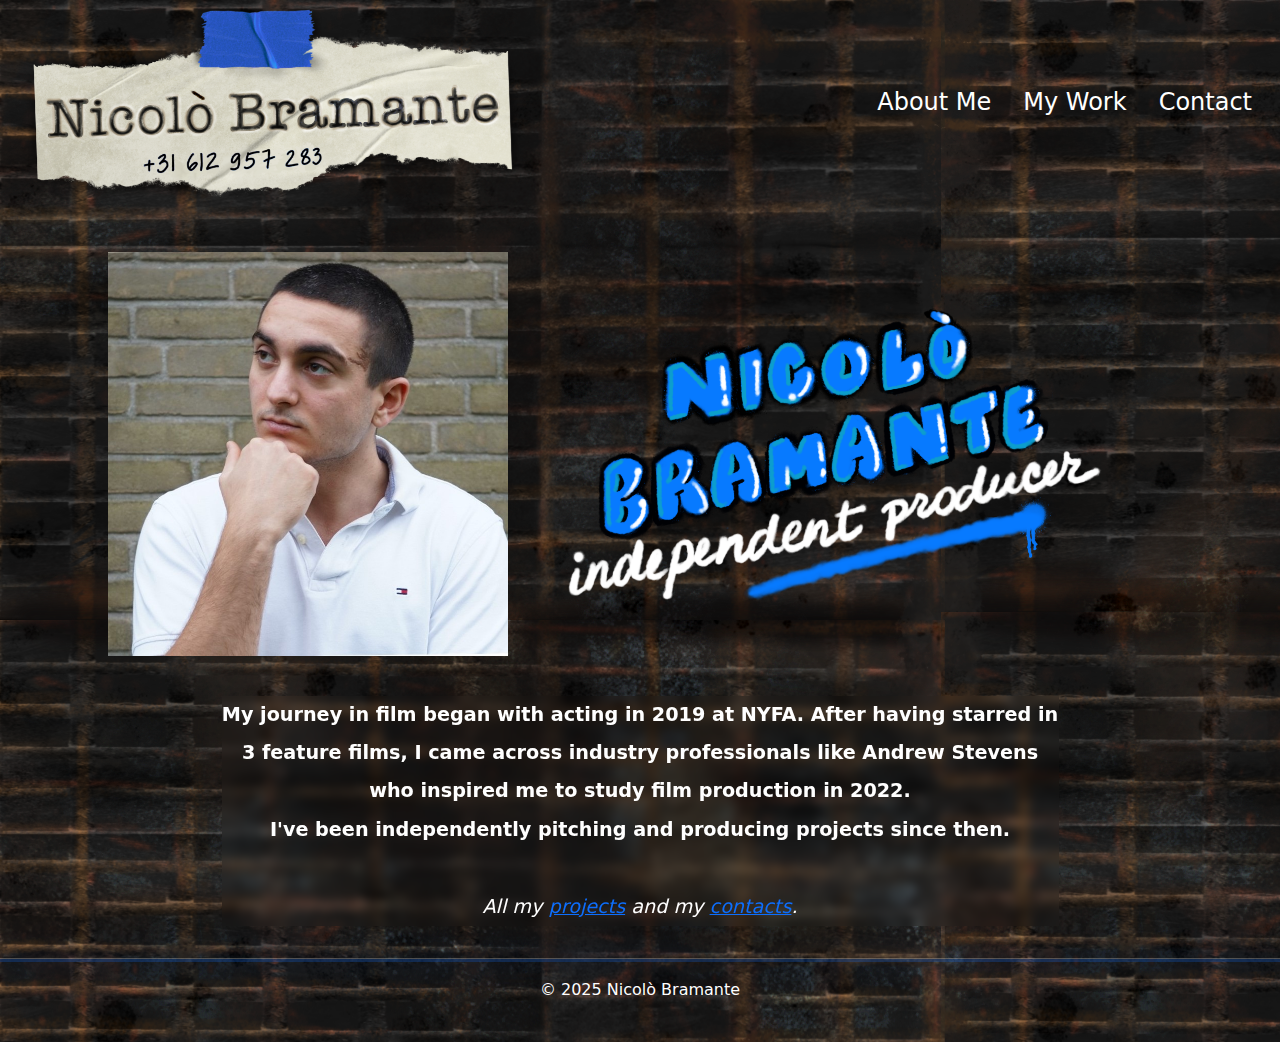
<file: index.html>
<!DOCTYPE html>
<html> 

<head>
    <meta charset="UTF-8">
    <meta name="viewport" content="width=device-width, initial-scale=1.0">
    <title>Nicolò Bramante - About Me</title>
    <link href="https://cdn.jsdelivr.net/npm/bootstrap@5.3.3/dist/css/bootstrap.min.css" rel="stylesheet" integrity="sha384-QWTKZyjpPEjISv5WaRU9OFeRpok6YctnYmDr5pNlyT2bRjXh0JMhjY6hW+ALEwIH" crossorigin="anonymous">
    <link href="https://fonts.googleapis.com/css2?family=Special+Elite&display=swap" rel="stylesheet">
    <style>
        .transparent-card {
          background-color: rgba(0, 0, 0, 0);
          border: none;
          backdrop-filter: blur(5px); 
        }
        .card-img-left {
          object-fit: cover;
          height: 100%; 
        }
        .nav-link {
            color: #ffffff !important;
            font-size: 1.5rem;
        }
        .nav-link:hover {
            color: #0d6efd !important; 
        }
        .glowing-navbar {
            background-color: rgba(0, 0, 0, 0); 
            box-shadow: 0 0 30px #0d6efd;
            width: 100%; 
        }
        .glowing-line {
            width: 100%;
            height: 4px;
            background-color: #0d6efd;
            box-shadow: 0 0 30px #0d6efd;
        }
        .img-fixed {
        max-width: 400px; 
        height: auto; 
        }
        .american-typewriter {
        font-family: 'Courier', serif;
        font-size: 1.5rem;
        font-weight: bold;
        }
        .custom-text {
            font-size: 1.2rem;
            line-height: 2; 
            background-color: rgba(0, 0, 0, 0); 
            border: none;
            backdrop-filter: blur(5px);
        }
        .instagram-media div {
          display: none !important;
        }
        .carousel-item img {
        max-width: 100%;
        max-height: 400px;
        object-fit: cover; 
        margin: auto; 
        }
        .responsive-img {
        width: 100%; /* Pe desktop, imaginea ocupă 40% din lățimea containerului */
        max-width: 500px; /* Dar nu mai mare de 500px */
        height: auto; /* Păstrează proporțiile */
        transform: rotate(-2deg);
        transition: all 0.3s ease;
        }
        /* Pe telefoane (ecrane mai mici de 768px) */
        @media (max-width: 768px) {
            .responsive-img {
                width: 100%; /* Ocupă mai mult spațiu pe mobil */
                max-width: 500px; /* Limită pentru a nu fi prea mare */
            }
        }
    </style>
</head>
 
<body>
    <div class="bg-primary text-white text-center" style="background: url('static/images/Wall4.png') repeat; background-size: auto; height: 100%;">
        <div class="container-fluid d-flex align-items-center">
            <div class="col-md-5">
              <img src="static/images/B.png" alt="img" class="img-fluid responsive-img">
            </div>
            <nav class="navbar navbar-expand-lg ms-auto">
              <ul class="nav justify-content-center mx-auto">
                  <li class="nav-item">
                    <a class="nav-link" href="index.html">About Me</a>
                  </li>
                  <li class="nav-item">
                    <a class="nav-link" href="mywork.html">My Work</a>
                  </li>
                  <li class="nav-item">
                    <a class="nav-link" href="contact.html">Contact</a>
                  </li>
                </ul>
              </nav>
          </div>

              
      
        
    <div class="container mt-5">
      <div class="row align-items-center">
        <div class="col-md-5">
           <img src="static/images/Nicolo.jpg" alt="Nicolò Bramante" class="img-fluid img-fixed align-self-start" style="width: 100%; height: auto;">
        </div>
        <div class="col-md-6">
          <img src="static/images/Graffiti update.png" alt="img" class="img-fluid align-self-start" style="width: 150%; height: auto;">
        </div>
      </div>
  </div>

<p>&emsp;<br/></p>

<div class="container d-flex justify-content-center">
  <div class="w-75 text-center">
      <p class="custom-text"><b>
          
          My journey in film began with acting in 2019 at NYFA. After having starred in 3 feature films, I came across industry professionals like Andrew Stevens who inspired me to study
          film production in 2022.<br/> I've been independently pitching and producing projects since then.<br/></b>
          &emsp;<br/>
          <i>All my <a href="mywork.html">projects</a> and my <a href="contact.html">contacts</a>.</i>
      </p>
  </div>
</div>
            
            
            <hr class="glowing-line">
            <p>© 2025 Nicolò Bramante</p>
            <p>&emsp;</p>

    </div>
          
    <script src="https://cdn.jsdelivr.net/npm/bootstrap@5.3.3/dist/js/bootstrap.bundle.min.js" integrity="sha384-YvpcrYf0tY3lHB60NNkmXc5s9fDVZLESaAA55NDzOxhy9GkcIdslK1eN7N6jIeHz" crossorigin="anonymous"></script>
</body>

</html>
</file>
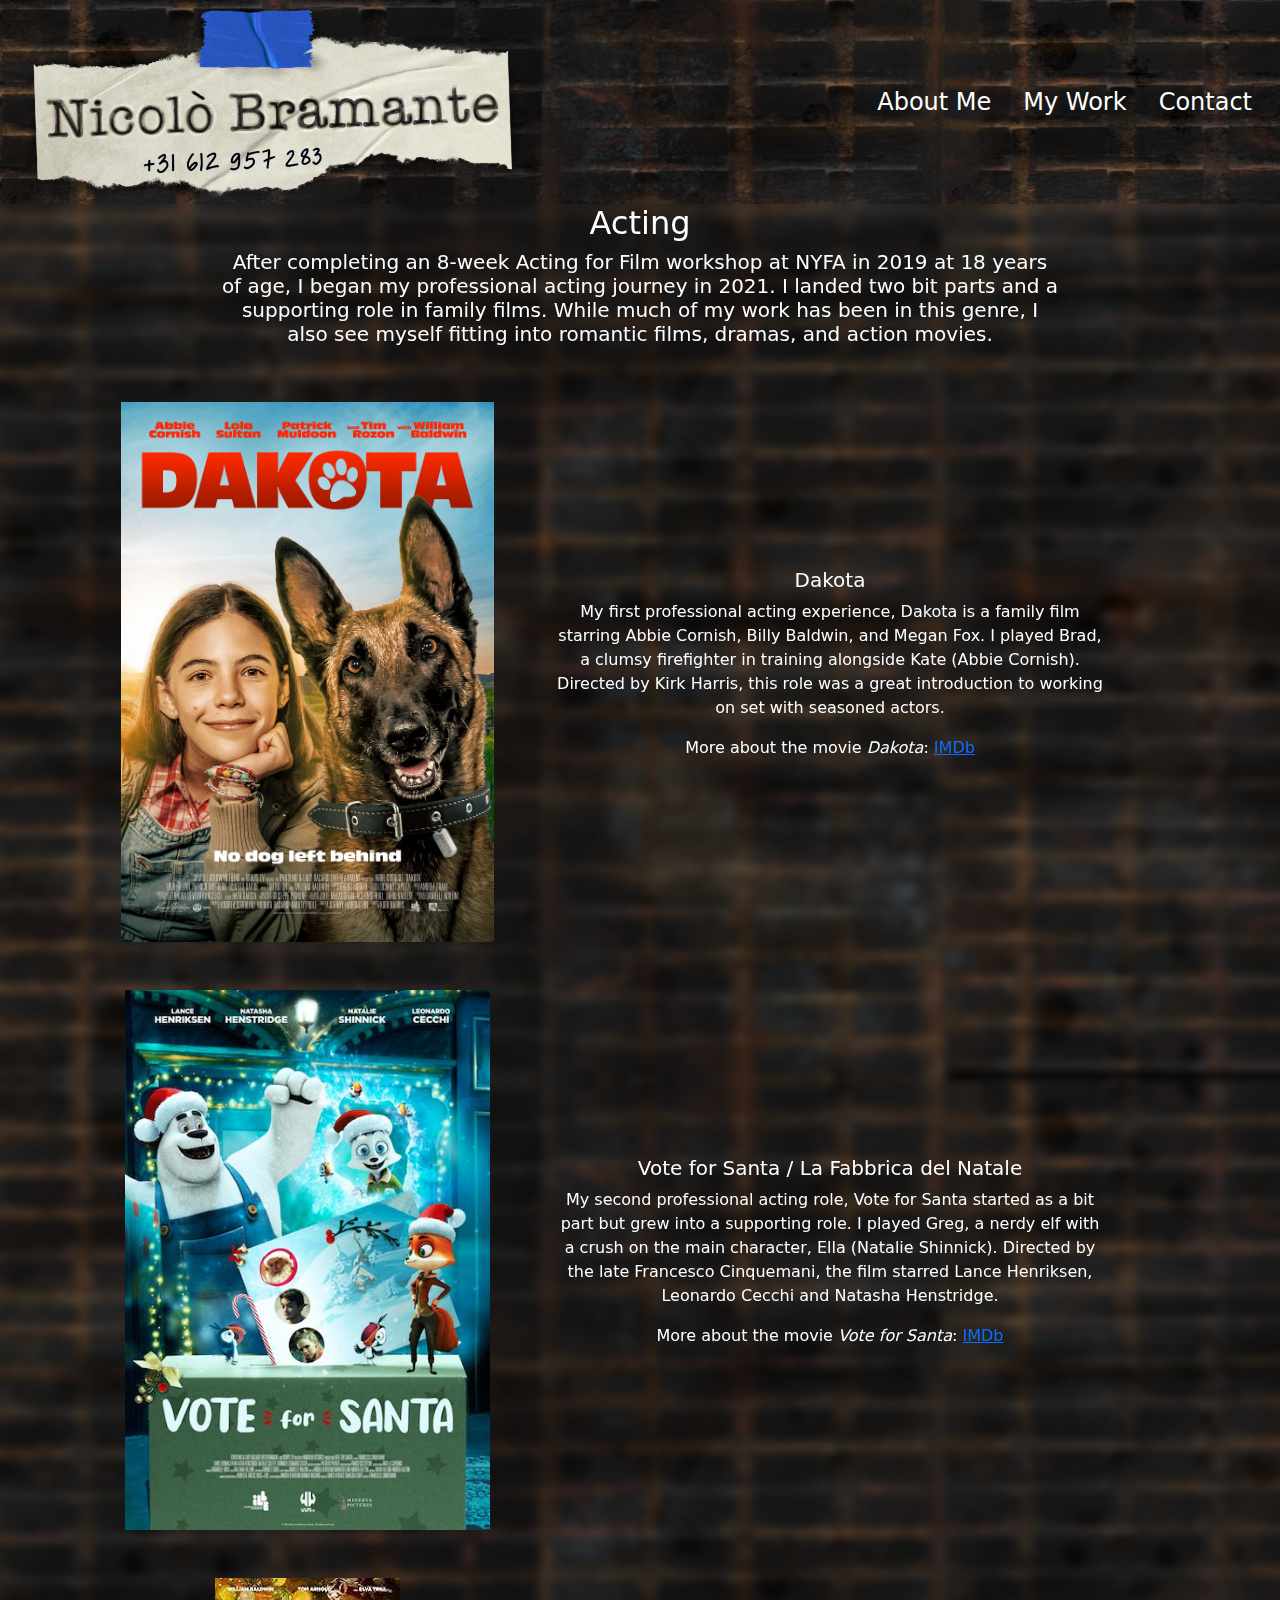
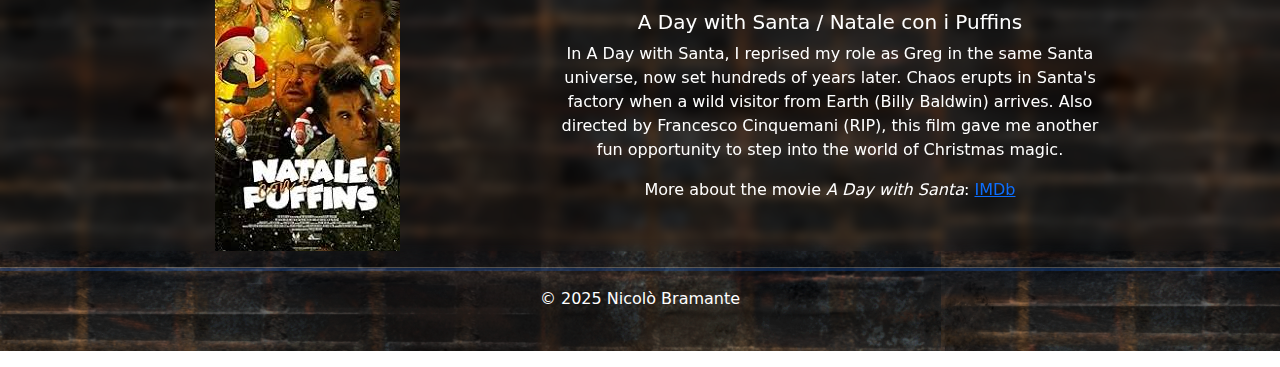
<file: acting.html>
<!DOCTYPE html>
<html> 

<head>
    <!-- Google tag (gtag.js) -->
    <script async src="https://www.googletagmanager.com/gtag/js?id=G-8HMHVT6ZLY"></script>
    <script>
          window.dataLayer = window.dataLayer || [];
          function gtag(){dataLayer.push(arguments);}
          gtag('js', new Date());
    
          gtag('config', 'G-8HMHVT6ZLY');
    </script>
    <meta charset="UTF-8">
    <meta name="viewport" content="width=device-width, initial-scale=1.0">
    <title>Nicolò Bramante - Acting</title>
    <link href="https://cdn.jsdelivr.net/npm/bootstrap@5.3.3/dist/css/bootstrap.min.css" rel="stylesheet" integrity="sha384-QWTKZyjpPEjISv5WaRU9OFeRpok6YctnYmDr5pNlyT2bRjXh0JMhjY6hW+ALEwIH" crossorigin="anonymous">
    <link href="https://fonts.googleapis.com/css2?family=Special+Elite&display=swap" rel="stylesheet">
    <link rel="stylesheet" href="static/style.css">
    
</head>
 
<body>
    <div class="bg-primary text-white text-center" style="background: url('static/images/Wall4.png') repeat; background-size: auto; height: 100%;">
        

        <div class="container-fluid d-flex align-items-center">
            <div class="col-md-5">
                <img src="static/images/B.png" alt="img" class="img-fluid responsive-img">
            </div>
            <nav class="navbar navbar-expand-lg ms-auto">
                <ul class="nav justify-content-center mx-auto">
                    <li class="nav-item">
                      <a class="nav-link" href="index.html">About Me</a>
                    </li>
                    <li class="nav-item">
                      <a class="nav-link" href="mywork.html">My Work</a>
                    </li>
                    <li class="nav-item">
                      <a class="nav-link" href="contact.html">Contact</a>
                    </li>
                  </ul>
                </nav>
          </div>

              
        

        
          <div class="transparent-card">
            <h2>Acting</h2>
            <div class="container d-flex justify-content-center">
                <div class="w-75 text-center">
                    <h5>After completing an 8-week Acting for Film workshop at NYFA in 2019 at 18 years of age, I began my professional acting journey in 2021.
                    I landed two bit parts and a supporting role in family films. While much of my work has been in this genre, I also see myself fitting into 
                    romantic films, dramas, and action movies.</h5>
                </div>
            </div>
            <div class="container mt-5">
                <div class="row align-items-center">
                    <div class="col-md-5 text-center">
                        <img src="static/images/dakota.jpg" alt="Dakota Movie" class="img-fluid" style="max-height: 60vh; width: auto;">
                    </div>
                    <div class="col-md-6">
                        <h5>Dakota</h5>
                        <p>My first professional acting experience, Dakota is a family film starring Abbie Cornish, Billy Baldwin,
                             and Megan Fox. I played Brad, a clumsy firefighter in training alongside Kate (Abbie Cornish). Directed by Kirk Harris,
                             this role was a great introduction to working on set with seasoned actors.</p>
                        <p>More about the movie <i>Dakota</i>: <a href="https://www.imdb.com/title/tt10241772/" target="_blank">IMDb</a></p>
                    </div>
                </div>
            </div>
            <div class="container mt-5">
                <div class="row align-items-center">
                    <div class="col-md-5 text-center">
                        <img src="static/images/vote for santa.jpg" alt="Movie" class="img-fluid" style="max-height: 60vh; width: auto;">
                    </div>
                    <div class="col-md-6">
                        <h5>Vote for Santa / La Fabbrica del Natale</h5>
                        <p>My second professional acting role, Vote for Santa started as a bit part but grew into a supporting role. 
                            I played Greg, a nerdy elf with a crush on the main character, Ella (Natalie Shinnick). Directed by the late Francesco Cinquemani,
                            the film starred Lance Henriksen, Leonardo Cecchi and Natasha Henstridge.</p>
                        <p>More about the movie <i>Vote for Santa</i>: <a href="https://www.imdb.com/title/tt15354638/" target="_blank">IMDb</a></p>
                    </div>
                </div>
            </div>
            <div class="container mt-5">
                <div class="row align-items-center">
                    <div class="col-md-5 text-center">
                        <img src="static/images/a day with santa.jpg" alt="Dakota Movie" class="img-fluid" style="max-height: 60vh; width: auto;">
                    </div>
                    <div class="col-md-6">
                        <h5>A Day with Santa / Natale con i Puffins</h5>
                        <p>In A Day with Santa, I reprised my role as Greg in the same Santa universe, now set hundreds of years later.
                            Chaos erupts in Santa's factory when a wild visitor from Earth (Billy Baldwin) arrives. Also directed by Francesco Cinquemani (RIP),
                            this film gave me another fun opportunity to step into the world of Christmas magic.</p>
                        <p>More about the movie <i>A Day with Santa</i>: <a href="https://www.imdb.com/title/tt19389872/" target="_blank">IMDb</a></p>
                    </div>
                </div>
            </div>
        
        </div>
            
            
            <hr class="glowing-line">
            <p>© 2025 Nicolò Bramante</p>
            <p>&emsp;</p>
          
    </div>
          
    <script src="https://cdn.jsdelivr.net/npm/bootstrap@5.3.3/dist/js/bootstrap.bundle.min.js" integrity="sha384-YvpcrYf0tY3lHB60NNkmXc5s9fDVZLESaAA55NDzOxhy9GkcIdslK1eN7N6jIeHz" crossorigin="anonymous"></script>

</body>

</html>
</file>
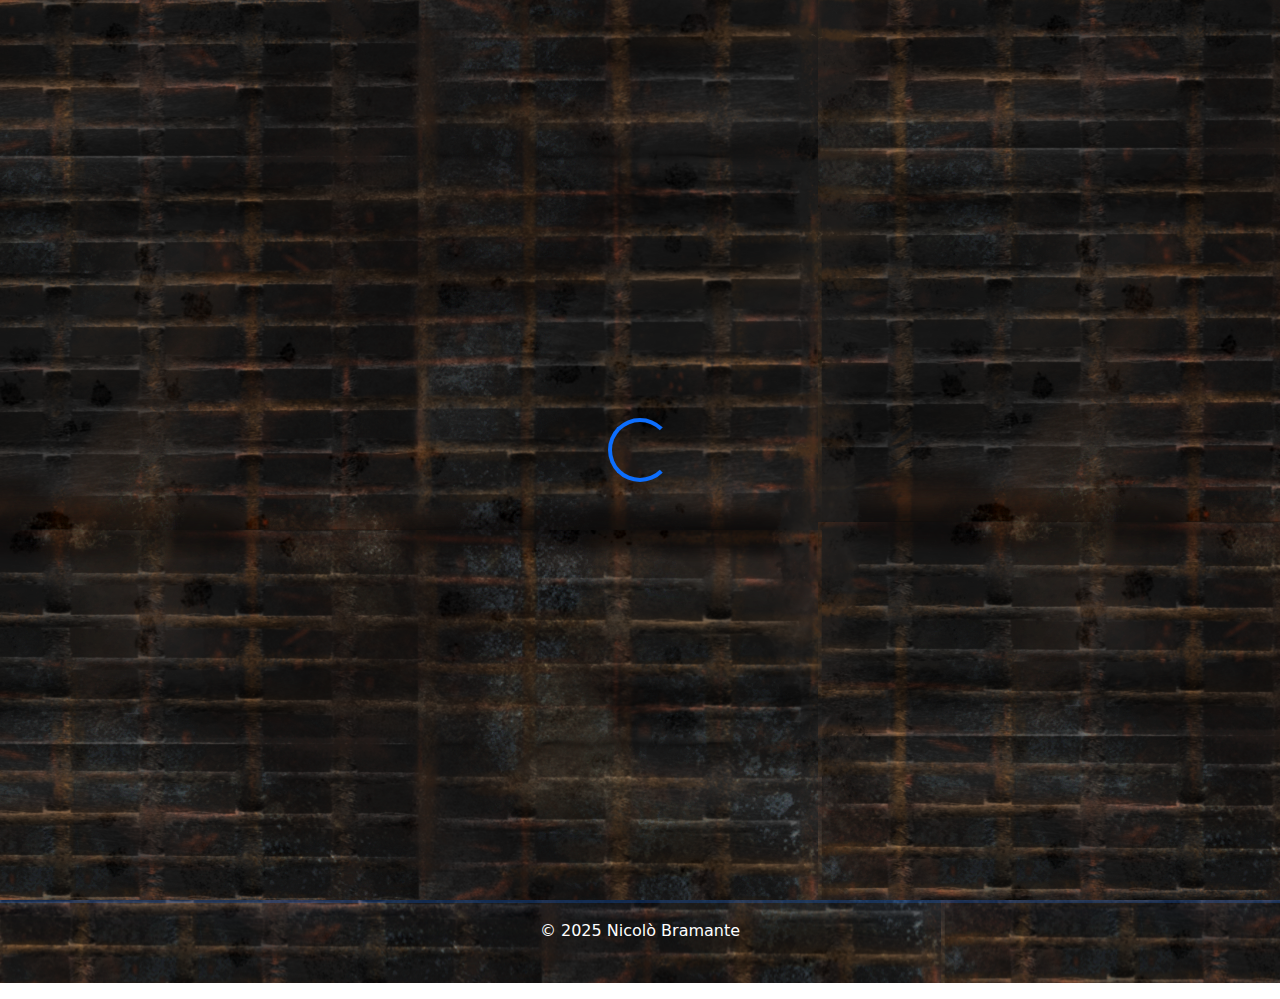
<file: contact.html>
<!DOCTYPE html>
<html> 

<head>
    <meta charset="UTF-8">
    <meta name="viewport" content="width=device-width, initial-scale=1.0">
    <title>Nicolò Bramante - Contact</title>
    <link href="https://cdn.jsdelivr.net/npm/bootstrap@5.3.3/dist/css/bootstrap.min.css" rel="stylesheet" integrity="sha384-QWTKZyjpPEjISv5WaRU9OFeRpok6YctnYmDr5pNlyT2bRjXh0JMhjY6hW+ALEwIH" crossorigin="anonymous">
    <link href="https://fonts.googleapis.com/css2?family=Special+Elite&display=swap" rel="stylesheet">
    <link rel="stylesheet" href="https://cdn.jsdelivr.net/npm/bootstrap-icons/font/bootstrap-icons.css">
    <style>
        .transparent-card {
          background-color: rgba(0, 0, 0, 0);
          border: none;
          backdrop-filter: blur(5px); 
        }
        .card-img-left {
          object-fit: cover;
          height: 100%; 
        }
        .nav-link {
            color: #ffffff !important;
            font-size: 1.5rem;
        }
        .nav-link:hover {
            color: #0d6efd !important; 
        }
        .glowing-navbar {
            background-color: rgba(0, 0, 0, 0); 
            box-shadow: 0 0 30px #0d6efd;
            width: 100%; 
        }
        .glowing-line {
            width: 100%;
            height: 4px;
            background-color: #0d6efd;
            box-shadow: 0 0 30px #0d6efd;
        }
        .img-fixed {
        max-width: 400px; 
        height: auto; 
        }
        
        .custom-text {
            font-size: 1.5rem;
            line-height: 2; 
            background-color: rgba(0, 0, 0, 0); 
            border: none;
            backdrop-filter: blur(5px);
        }
        .instagram-media div {
          display: none !important;
        }
        .carousel-item img {
        max-width: 100%;
        max-height: 400px;
        object-fit: cover; 
        margin: auto; 
        }
        .responsive-img {
        width: 100%; /* Pe desktop, imaginea ocupă 40% din lățimea containerului */
        max-width: 500px; /* Dar nu mai mare de 500px */
        height: auto; /* Păstrează proporțiile */
        transform: rotate(-2deg);
        transition: all 0.3s ease;
        }
        /* Pe telefoane (ecrane mai mici de 768px) */
        @media (max-width: 768px) {
            .responsive-img {
                width: 100%; /* Ocupă mai mult spațiu pe mobil */
                max-width: 500px; /* Limită pentru a nu fi prea mare */
            }
        }
        /* Full-page preloader */
        #preloader {
            position: fixed;
            top: 0;
            left: 0;
            width: 100%;
            height: 100%;
            background: url('static/images/Wall4.png') repeat center center;;
            display: flex;
            justify-content: center;
            align-items: center;
            z-index: 9999;
        }

        /* Loading spinner */
        .spinner-border {
            width: 4rem;
            height: 4rem;
        }
        .instagram-icon {
            color: #E1306C; /* Instagram Pink */
        }
        .youtube-icon {
            color:red;
        }
        .whatsapp-icon {
            color:green;
        }
        .linkedin-icon {
            color: blue;
        }
    </style>
</head>
 
<body>
    <div class="bg-primary text-white text-center" style="background: url('static/images/Wall4.png') repeat; background-size: auto; height: 100%;">
        
        <div id="preloader">
            <div class="spinner-border text-primary" role="status">
                <span class="visually-hidden">Loading...</span>
            </div>
        </div>

        <div class="container-fluid d-flex align-items-center">
            <div class="col-md-5">
                <img src="static/images/B.png" alt="img" class="img-fluid responsive-img">
            </div>
            <nav class="navbar navbar-expand-lg ms-auto">
                <ul class="nav justify-content-center mx-auto">
                    <li class="nav-item">
                      <a class="nav-link" href="index.html">About Me</a>
                    </li>
                    <li class="nav-item">
                      <a class="nav-link" href="mywork.html">My Work</a>
                    </li>
                    <li class="nav-item">
                      <a class="nav-link" href="contact.html">Contact</a>
                    </li>
                  </ul>
            </nav>
        </div>   

        <img src="static/images/W.png" class="img-fluid" alt="Responsive image" style="width:500px;height:auto">
            
        <div class="position-absolute top-50 start-50 translate-middle text-white text-center d-flex flex-column align-items-center justify-content-center" style="width: 100%; max-width: 500px;">
            <p>&emsp;</p>
            <p>&emsp;</p>
            <p>&emsp;</p>
            <p>&emsp;</p>
            <p>&emsp;</p>
            <p>&emsp;</p>

            <h3 style="color:#0d6efd"><b>Contact me!</b></h3>
            <p>&emsp;</p>
            
            <h5>nicolobramante@gmail.com</h5>
            <p>&emsp;</p>

            <a href="https://wa.me/31612957283" class="btn btn-outline-light btn-lg fw-bold py-3 py-2" target="_blank">
                <i class="bi bi-whatsapp whatsapp-icon"></i> Chat on WhatsApp
            </a>
        
            <div class="my-5 d-flex flex-wrap justify-content-center gap-1">
                <a href="https://www.linkedin.com/in/nicolobramante" class="btn btn-outline-light" target="_blank">
                    <i class="bi bi-linkedin linkedin-icon"></i> LinkedIn
                </a>
        
                <a href="https://www.instagram.com/nicolobramantee/" class="btn btn-outline-light" target="_blank">
                    <i class="bi bi-instagram instagram-icon"></i> Instagram
                </a>
        
                <a href="https://www.youtube.com/@nicolobramante" class="btn btn-outline-light" target="_blank">
                    <i class="bi bi-youtube youtube-icon"></i> YouTube
                </a>
            </div>
        </div>
        

            
            
            <hr class="glowing-line">
            <p>© 2025 Nicolò Bramante</p>
            <p>&emsp;</p>
          
    </div>
          
    <script src="https://cdn.jsdelivr.net/npm/bootstrap@5.3.3/dist/js/bootstrap.bundle.min.js" integrity="sha384-YvpcrYf0tY3lHB60NNkmXc5s9fDVZLESaAA55NDzOxhy9GkcIdslK1eN7N6jIeHz" crossorigin="anonymous"></script>
    <script>
        setTimeout(() => {
              document.getElementById("preloader").style.display = "none";
              document.getElementById("content").classList.remove("d-none");
          }, 2000);
    </script>
</body>

</html>
</file>
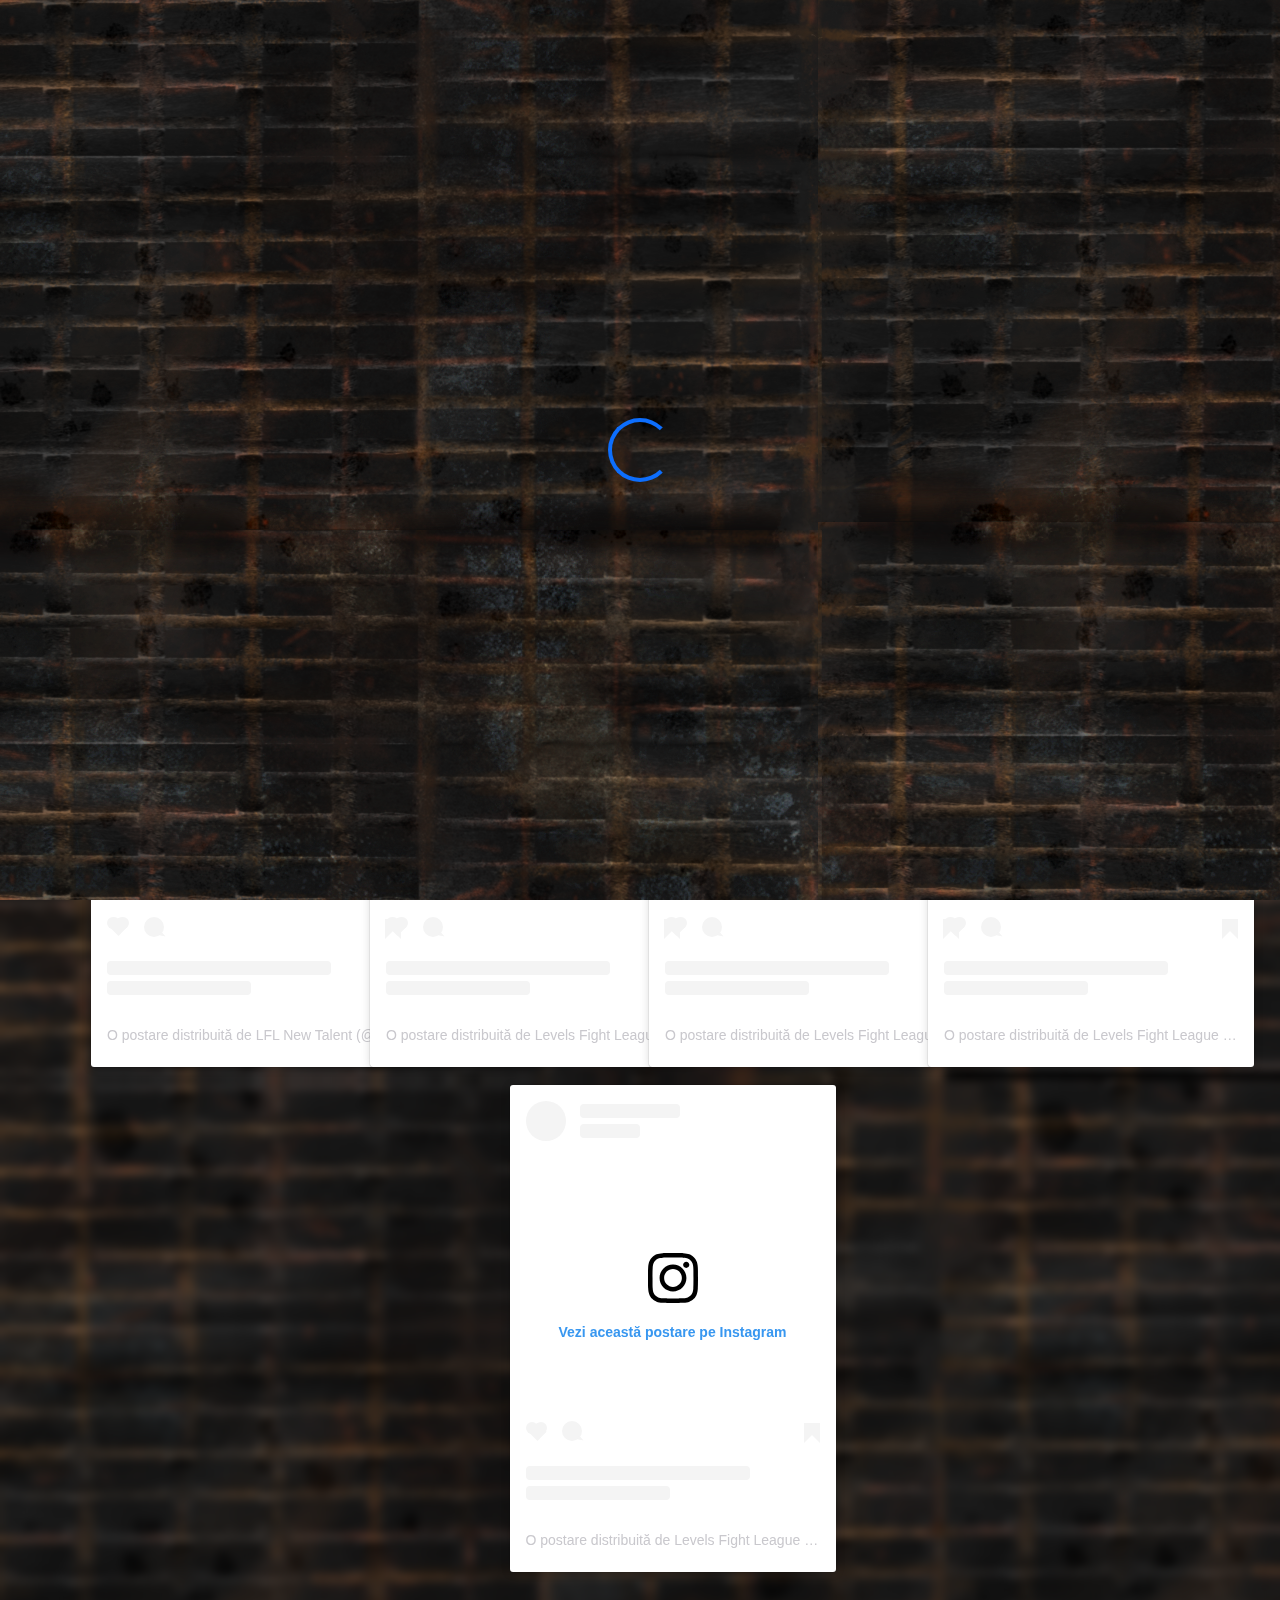
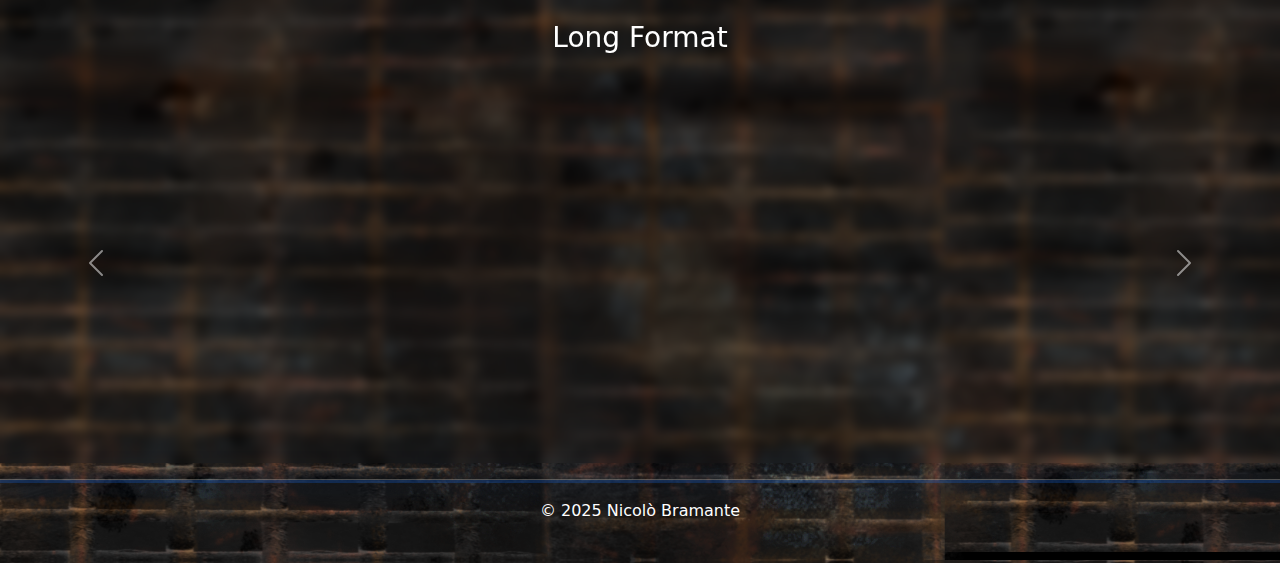
<file: lfl.html>
<!DOCTYPE html>
<html> 

<head>
    <meta charset="UTF-8">
    <meta name="viewport" content="width=device-width, initial-scale=1.0">
    <title>Nicolò Bramante - LFL</title>
    <link href="https://cdn.jsdelivr.net/npm/bootstrap@5.3.3/dist/css/bootstrap.min.css" rel="stylesheet" integrity="sha384-QWTKZyjpPEjISv5WaRU9OFeRpok6YctnYmDr5pNlyT2bRjXh0JMhjY6hW+ALEwIH" crossorigin="anonymous">
    <link href="https://fonts.googleapis.com/css2?family=Special+Elite&display=swap" rel="stylesheet">
    <style>
        .transparent-card {
          background-color: rgba(0, 0, 0, 0);
          border: none;
          backdrop-filter: blur(5px); 
        }
        .card-img-left {
          object-fit: cover;
          height: 100%; 
        }
        .nav-link {
            color: #ffffff !important;
            font-size: 1.5rem;
        }
        .nav-link:hover {
            color: #0d6efd !important; 
        }
        .glowing-navbar {
            background-color: rgba(0, 0, 0, 0); 
            box-shadow: 0 0 30px #0d6efd;
            width: 100%; 
        }
        .glowing-line {
            width: 100%;
            height: 4px;
            background-color: #0d6efd;
            box-shadow: 0 0 30px #0d6efd;
        }
        .img-fixed {
        max-width: 400px; 
        height: auto; 
        }
        .american-typewriter {
        font-family: 'Courier', serif;
        font-size: 1.5rem;
        font-weight: bold;
        }
        .custom-text {
            font-size: 1.5rem;
            line-height: 2; 
            background-color: rgba(0, 0, 0, 0); 
            border: none;
            backdrop-filter: blur(5px);
        }
                .instagram-media {
            width: 100% !important;
            max-width: 400px !important; /* Try adjusting this for larger display */
            min-width: 326px !important;
            height: auto !important;
            aspect-ratio: 4 / 5; /* Instagram reels aspect ratio */
        }

        /* Ensure Instagram embeds are not affected by iframe styles */
            .instagram-wrapper blockquote {
                width: 100% !important;
                max-width: 400px !important; 
                min-width: 326px !important;
                height: auto !important;
            }

        /* Prevent Instagram videos from being affected by YouTube iframe styles */
        .instagram-wrapper iframe {
            width: auto !important;
            height: auto !important;

        }
        
        .responsive-img {
        width: 100%; /* Pe desktop, imaginea ocupă 40% din lățimea containerului */
        max-width: 500px; /* Dar nu mai mare de 500px */
        height: auto; /* Păstrează proporțiile */
        transform: rotate(-2deg);
        transition: all 0.3s ease;
        }
        /* Pe telefoane (ecrane mai mici de 768px) */
        @media (max-width: 768px) {
            .responsive-img {
                width: 100%; /* Ocupă mai mult spațiu pe mobil */
                max-width: 500px; /* Limită pentru a nu fi prea mare */
            }
        }
        @media (max-width: 768px) {
            .carousel-item .col-12 {
                flex: 0 0 100%;
                max-width: 100%;
            }
        }
        .carousel-item {
            width: 100%;
        }
        .video-container {
            padding: 10px;
        }
        iframe {
            width: 100%;
            height: 200px; /* Adjust height as needed */
        }
        /* Center carousel */
        .carousel-item {
            display: flex;
            justify-content: center;
            align-items: center;
            min-height: 400px; /* Adjust height as needed */
            overflow: hidden; /* This will fix the sliding effect */
        }
        /* Full-page preloader */
        #preloader {
            position: fixed;
            top: 0;
            left: 0;
            width: 100%;
            height: 100%;
            background: url('static/images/Wall4.png') repeat center center;;
            display: flex;
            justify-content: center;
            align-items: center;
            z-index: 9999;
        }

        /* Loading spinner */
        .spinner-border {
            width: 4rem;
            height: 4rem;
        }
    </style>
</head>
 
<body>
    <div class="bg-primary text-white text-center" style="background: url('static/images/Wall4.png') repeat; background-size: auto; height: 100%;">
        
      <div id="preloader">
        <div class="spinner-border text-primary" role="status">
            <span class="visually-hidden">Loading...</span>
        </div>
    </div>
      
      <div class="container-fluid d-flex align-items-center">
            <div class="col-md-5">
              <img src="static/images/B.png" alt="img" class="img-fluid responsive-img">
            </div>
            <nav class="navbar navbar-expand-lg ms-auto">
              <ul class="nav justify-content-center mx-auto">
                  <li class="nav-item">
                    <a class="nav-link" href="index.html">About Me</a>
                  </li>
                  <li class="nav-item">
                    <a class="nav-link" href="mywork.html">My Work</a>
                  </li>
                  <li class="nav-item">
                    <a class="nav-link" href="contact.html">Contact</a>
                  </li>
              </ul>
            </nav>
        </div>

        
        <div class="transparent-card">
          <h2>Editor</h2>
            <div class="container d-flex justify-content-center">
              <div class="w-75 text-center">
                <h5>Since November 2024, I've worked with the LFL, shooting and editing a variety of content. 
                  This includes creating gym interview videos for ELEVATES featuring the fighters, producing high-energy bumpers to hype up
                  the crowd right before the fights, and crafting videos for the venue screen. I also had the opportunity to create aftermovies
                  for the amateur fights at LFL 16. This experience has allowed me to blend my passion for film production with live event coverage,
                  while sharpening my skills in fast-paced, high-stakes environments. It's also been a perfect opportunity to combine my love for
                  mixed martial arts with my work in media.</h5>
              </div>
            </div>
            <p>&emsp;</p>
          
        <center><h3>Reels</h3></center>
          
        <center>
          <div class="container mt-4">
            <div class="d-flex flex-wrap justify-content-center">
                <div class="col-12 col-md-6 col-lg-3 p-2">
<blockquote class="instagram-media" data-instgrm-captioned data-instgrm-permalink="https://www.instagram.com/reel/DG5lt_TNvZ7/?utm_source=ig_embed&amp;utm_campaign=loading" data-instgrm-version="14" style=" background:#FFF; border:0; border-radius:3px; box-shadow:0 0 1px 0 rgba(0,0,0,0.5),0 1px 10px 0 rgba(0,0,0,0.15); margin: 1px; max-width:540px; min-width:326px; padding:0; width:99.375%; width:-webkit-calc(100% - 2px); width:calc(100% - 2px);"><div style="padding:16px;"> <a href="https://www.instagram.com/reel/DG5lt_TNvZ7/?utm_source=ig_embed&amp;utm_campaign=loading" style=" background:#FFFFFF; line-height:0; padding:0 0; text-align:center; text-decoration:none; width:100%;" target="_blank"> <div style=" display: flex; flex-direction: row; align-items: center;"> <div style="background-color: #F4F4F4; border-radius: 50%; flex-grow: 0; height: 40px; margin-right: 14px; width: 40px;"></div> <div style="display: flex; flex-direction: column; flex-grow: 1; justify-content: center;"> <div style=" background-color: #F4F4F4; border-radius: 4px; flex-grow: 0; height: 14px; margin-bottom: 6px; width: 100px;"></div> <div style=" background-color: #F4F4F4; border-radius: 4px; flex-grow: 0; height: 14px; width: 60px;"></div></div></div><div style="padding: 19% 0;"></div> <div style="display:block; height:50px; margin:0 auto 12px; width:50px;"><svg width="50px" height="50px" viewBox="0 0 60 60" version="1.1" xmlns="https://www.w3.org/2000/svg" xmlns:xlink="https://www.w3.org/1999/xlink"><g stroke="none" stroke-width="1" fill="none" fill-rule="evenodd"><g transform="translate(-511.000000, -20.000000)" fill="#000000"><g><path d="M556.869,30.41 C554.814,30.41 553.148,32.076 553.148,34.131 C553.148,36.186 554.814,37.852 556.869,37.852 C558.924,37.852 560.59,36.186 560.59,34.131 C560.59,32.076 558.924,30.41 556.869,30.41 M541,60.657 C535.114,60.657 530.342,55.887 530.342,50 C530.342,44.114 535.114,39.342 541,39.342 C546.887,39.342 551.658,44.114 551.658,50 C551.658,55.887 546.887,60.657 541,60.657 M541,33.886 C532.1,33.886 524.886,41.1 524.886,50 C524.886,58.899 532.1,66.113 541,66.113 C549.9,66.113 557.115,58.899 557.115,50 C557.115,41.1 549.9,33.886 541,33.886 M565.378,62.101 C565.244,65.022 564.756,66.606 564.346,67.663 C563.803,69.06 563.154,70.057 562.106,71.106 C561.058,72.155 560.06,72.803 558.662,73.347 C557.607,73.757 556.021,74.244 553.102,74.378 C549.944,74.521 548.997,74.552 541,74.552 C533.003,74.552 532.056,74.521 528.898,74.378 C525.979,74.244 524.393,73.757 523.338,73.347 C521.94,72.803 520.942,72.155 519.894,71.106 C518.846,70.057 518.197,69.06 517.654,67.663 C517.244,66.606 516.755,65.022 516.623,62.101 C516.479,58.943 516.448,57.996 516.448,50 C516.448,42.003 516.479,41.056 516.623,37.899 C516.755,34.978 517.244,33.391 517.654,32.338 C518.197,30.938 518.846,29.942 519.894,28.894 C520.942,27.846 521.94,27.196 523.338,26.654 C524.393,26.244 525.979,25.756 528.898,25.623 C532.057,25.479 533.004,25.448 541,25.448 C548.997,25.448 549.943,25.479 553.102,25.623 C556.021,25.756 557.607,26.244 558.662,26.654 C560.06,27.196 561.058,27.846 562.106,28.894 C563.154,29.942 563.803,30.938 564.346,32.338 C564.756,33.391 565.244,34.978 565.378,37.899 C565.522,41.056 565.552,42.003 565.552,50 C565.552,57.996 565.522,58.943 565.378,62.101 M570.82,37.631 C570.674,34.438 570.167,32.258 569.425,30.349 C568.659,28.377 567.633,26.702 565.965,25.035 C564.297,23.368 562.623,22.342 560.652,21.575 C558.743,20.834 556.562,20.326 553.369,20.18 C550.169,20.033 549.148,20 541,20 C532.853,20 531.831,20.033 528.631,20.18 C525.438,20.326 523.257,20.834 521.349,21.575 C519.376,22.342 517.703,23.368 516.035,25.035 C514.368,26.702 513.342,28.377 512.574,30.349 C511.834,32.258 511.326,34.438 511.181,37.631 C511.035,40.831 511,41.851 511,50 C511,58.147 511.035,59.17 511.181,62.369 C511.326,65.562 511.834,67.743 512.574,69.651 C513.342,71.625 514.368,73.296 516.035,74.965 C517.703,76.634 519.376,77.658 521.349,78.425 C523.257,79.167 525.438,79.673 528.631,79.82 C531.831,79.965 532.853,80.001 541,80.001 C549.148,80.001 550.169,79.965 553.369,79.82 C556.562,79.673 558.743,79.167 560.652,78.425 C562.623,77.658 564.297,76.634 565.965,74.965 C567.633,73.296 568.659,71.625 569.425,69.651 C570.167,67.743 570.674,65.562 570.82,62.369 C570.966,59.17 571,58.147 571,50 C571,41.851 570.966,40.831 570.82,37.631"></path></g></g></g></svg></div><div style="padding-top: 8px;"> <div style=" color:#3897f0; font-family:Arial,sans-serif; font-size:14px; font-style:normal; font-weight:550; line-height:18px;">Vezi această postare pe Instagram</div></div><div style="padding: 12.5% 0;"></div> <div style="display: flex; flex-direction: row; margin-bottom: 14px; align-items: center;"><div> <div style="background-color: #F4F4F4; border-radius: 50%; height: 12.5px; width: 12.5px; transform: translateX(0px) translateY(7px);"></div> <div style="background-color: #F4F4F4; height: 12.5px; transform: rotate(-45deg) translateX(3px) translateY(1px); width: 12.5px; flex-grow: 0; margin-right: 14px; margin-left: 2px;"></div> <div style="background-color: #F4F4F4; border-radius: 50%; height: 12.5px; width: 12.5px; transform: translateX(9px) translateY(-18px);"></div></div><div style="margin-left: 8px;"> <div style=" background-color: #F4F4F4; border-radius: 50%; flex-grow: 0; height: 20px; width: 20px;"></div> <div style=" width: 0; height: 0; border-top: 2px solid transparent; border-left: 6px solid #f4f4f4; border-bottom: 2px solid transparent; transform: translateX(16px) translateY(-4px) rotate(30deg)"></div></div><div style="margin-left: auto;"> <div style=" width: 0px; border-top: 8px solid #F4F4F4; border-right: 8px solid transparent; transform: translateY(16px);"></div> <div style=" background-color: #F4F4F4; flex-grow: 0; height: 12px; width: 16px; transform: translateY(-4px);"></div> <div style=" width: 0; height: 0; border-top: 8px solid #F4F4F4; border-left: 8px solid transparent; transform: translateY(-4px) translateX(8px);"></div></div></div> <div style="display: flex; flex-direction: column; flex-grow: 1; justify-content: center; margin-bottom: 24px;"> <div style=" background-color: #F4F4F4; border-radius: 4px; flex-grow: 0; height: 14px; margin-bottom: 6px; width: 224px;"></div> <div style=" background-color: #F4F4F4; border-radius: 4px; flex-grow: 0; height: 14px; width: 144px;"></div></div></a><p style=" color:#c9c8cd; font-family:Arial,sans-serif; font-size:14px; line-height:17px; margin-bottom:0; margin-top:8px; overflow:hidden; padding:8px 0 7px; text-align:center; text-overflow:ellipsis; white-space:nowrap;"><a href="https://www.instagram.com/reel/DG5lt_TNvZ7/?utm_source=ig_embed&amp;utm_campaign=loading" style=" color:#c9c8cd; font-family:Arial,sans-serif; font-size:14px; font-style:normal; font-weight:normal; line-height:17px; text-decoration:none;" target="_blank">O postare distribuită de LFL New Talent (@lflnewtalent)</a></p></div></blockquote>
                    <script async src="//www.instagram.com/embed.js"></script>                </div>
                <div class="col-12 col-md-6 col-lg-3 p-2">
<blockquote class="instagram-media" data-instgrm-captioned data-instgrm-permalink="https://www.instagram.com/reel/DF-lIyPtBiZ/?utm_source=ig_embed&amp;utm_campaign=loading" data-instgrm-version="14" style=" background:#FFF; border:0; border-radius:3px; box-shadow:0 0 1px 0 rgba(0,0,0,0.5),0 1px 10px 0 rgba(0,0,0,0.15); margin: 1px; max-width:540px; min-width:326px; padding:0; width:99.375%; width:-webkit-calc(100% - 2px); width:calc(100% - 2px);"><div style="padding:16px;"> <a href="https://www.instagram.com/reel/DF-lIyPtBiZ/?utm_source=ig_embed&amp;utm_campaign=loading" style=" background:#FFFFFF; line-height:0; padding:0 0; text-align:center; text-decoration:none; width:100%;" target="_blank"> <div style=" display: flex; flex-direction: row; align-items: center;"> <div style="background-color: #F4F4F4; border-radius: 50%; flex-grow: 0; height: 40px; margin-right: 14px; width: 40px;"></div> <div style="display: flex; flex-direction: column; flex-grow: 1; justify-content: center;"> <div style=" background-color: #F4F4F4; border-radius: 4px; flex-grow: 0; height: 14px; margin-bottom: 6px; width: 100px;"></div> <div style=" background-color: #F4F4F4; border-radius: 4px; flex-grow: 0; height: 14px; width: 60px;"></div></div></div><div style="padding: 19% 0;"></div> <div style="display:block; height:50px; margin:0 auto 12px; width:50px;"><svg width="50px" height="50px" viewBox="0 0 60 60" version="1.1" xmlns="https://www.w3.org/2000/svg" xmlns:xlink="https://www.w3.org/1999/xlink"><g stroke="none" stroke-width="1" fill="none" fill-rule="evenodd"><g transform="translate(-511.000000, -20.000000)" fill="#000000"><g><path d="M556.869,30.41 C554.814,30.41 553.148,32.076 553.148,34.131 C553.148,36.186 554.814,37.852 556.869,37.852 C558.924,37.852 560.59,36.186 560.59,34.131 C560.59,32.076 558.924,30.41 556.869,30.41 M541,60.657 C535.114,60.657 530.342,55.887 530.342,50 C530.342,44.114 535.114,39.342 541,39.342 C546.887,39.342 551.658,44.114 551.658,50 C551.658,55.887 546.887,60.657 541,60.657 M541,33.886 C532.1,33.886 524.886,41.1 524.886,50 C524.886,58.899 532.1,66.113 541,66.113 C549.9,66.113 557.115,58.899 557.115,50 C557.115,41.1 549.9,33.886 541,33.886 M565.378,62.101 C565.244,65.022 564.756,66.606 564.346,67.663 C563.803,69.06 563.154,70.057 562.106,71.106 C561.058,72.155 560.06,72.803 558.662,73.347 C557.607,73.757 556.021,74.244 553.102,74.378 C549.944,74.521 548.997,74.552 541,74.552 C533.003,74.552 532.056,74.521 528.898,74.378 C525.979,74.244 524.393,73.757 523.338,73.347 C521.94,72.803 520.942,72.155 519.894,71.106 C518.846,70.057 518.197,69.06 517.654,67.663 C517.244,66.606 516.755,65.022 516.623,62.101 C516.479,58.943 516.448,57.996 516.448,50 C516.448,42.003 516.479,41.056 516.623,37.899 C516.755,34.978 517.244,33.391 517.654,32.338 C518.197,30.938 518.846,29.942 519.894,28.894 C520.942,27.846 521.94,27.196 523.338,26.654 C524.393,26.244 525.979,25.756 528.898,25.623 C532.057,25.479 533.004,25.448 541,25.448 C548.997,25.448 549.943,25.479 553.102,25.623 C556.021,25.756 557.607,26.244 558.662,26.654 C560.06,27.196 561.058,27.846 562.106,28.894 C563.154,29.942 563.803,30.938 564.346,32.338 C564.756,33.391 565.244,34.978 565.378,37.899 C565.522,41.056 565.552,42.003 565.552,50 C565.552,57.996 565.522,58.943 565.378,62.101 M570.82,37.631 C570.674,34.438 570.167,32.258 569.425,30.349 C568.659,28.377 567.633,26.702 565.965,25.035 C564.297,23.368 562.623,22.342 560.652,21.575 C558.743,20.834 556.562,20.326 553.369,20.18 C550.169,20.033 549.148,20 541,20 C532.853,20 531.831,20.033 528.631,20.18 C525.438,20.326 523.257,20.834 521.349,21.575 C519.376,22.342 517.703,23.368 516.035,25.035 C514.368,26.702 513.342,28.377 512.574,30.349 C511.834,32.258 511.326,34.438 511.181,37.631 C511.035,40.831 511,41.851 511,50 C511,58.147 511.035,59.17 511.181,62.369 C511.326,65.562 511.834,67.743 512.574,69.651 C513.342,71.625 514.368,73.296 516.035,74.965 C517.703,76.634 519.376,77.658 521.349,78.425 C523.257,79.167 525.438,79.673 528.631,79.82 C531.831,79.965 532.853,80.001 541,80.001 C549.148,80.001 550.169,79.965 553.369,79.82 C556.562,79.673 558.743,79.167 560.652,78.425 C562.623,77.658 564.297,76.634 565.965,74.965 C567.633,73.296 568.659,71.625 569.425,69.651 C570.167,67.743 570.674,65.562 570.82,62.369 C570.966,59.17 571,58.147 571,50 C571,41.851 570.966,40.831 570.82,37.631"></path></g></g></g></svg></div><div style="padding-top: 8px;"> <div style=" color:#3897f0; font-family:Arial,sans-serif; font-size:14px; font-style:normal; font-weight:550; line-height:18px;">Vezi această postare pe Instagram</div></div><div style="padding: 12.5% 0;"></div> <div style="display: flex; flex-direction: row; margin-bottom: 14px; align-items: center;"><div> <div style="background-color: #F4F4F4; border-radius: 50%; height: 12.5px; width: 12.5px; transform: translateX(0px) translateY(7px);"></div> <div style="background-color: #F4F4F4; height: 12.5px; transform: rotate(-45deg) translateX(3px) translateY(1px); width: 12.5px; flex-grow: 0; margin-right: 14px; margin-left: 2px;"></div> <div style="background-color: #F4F4F4; border-radius: 50%; height: 12.5px; width: 12.5px; transform: translateX(9px) translateY(-18px);"></div></div><div style="margin-left: 8px;"> <div style=" background-color: #F4F4F4; border-radius: 50%; flex-grow: 0; height: 20px; width: 20px;"></div> <div style=" width: 0; height: 0; border-top: 2px solid transparent; border-left: 6px solid #f4f4f4; border-bottom: 2px solid transparent; transform: translateX(16px) translateY(-4px) rotate(30deg)"></div></div><div style="margin-left: auto;"> <div style=" width: 0px; border-top: 8px solid #F4F4F4; border-right: 8px solid transparent; transform: translateY(16px);"></div> <div style=" background-color: #F4F4F4; flex-grow: 0; height: 12px; width: 16px; transform: translateY(-4px);"></div> <div style=" width: 0; height: 0; border-top: 8px solid #F4F4F4; border-left: 8px solid transparent; transform: translateY(-4px) translateX(8px);"></div></div></div> <div style="display: flex; flex-direction: column; flex-grow: 1; justify-content: center; margin-bottom: 24px;"> <div style=" background-color: #F4F4F4; border-radius: 4px; flex-grow: 0; height: 14px; margin-bottom: 6px; width: 224px;"></div> <div style=" background-color: #F4F4F4; border-radius: 4px; flex-grow: 0; height: 14px; width: 144px;"></div></div></a><p style=" color:#c9c8cd; font-family:Arial,sans-serif; font-size:14px; line-height:17px; margin-bottom:0; margin-top:8px; overflow:hidden; padding:8px 0 7px; text-align:center; text-overflow:ellipsis; white-space:nowrap;"><a href="https://www.instagram.com/reel/DF-lIyPtBiZ/?utm_source=ig_embed&amp;utm_campaign=loading" style=" color:#c9c8cd; font-family:Arial,sans-serif; font-size:14px; font-style:normal; font-weight:normal; line-height:17px; text-decoration:none;" target="_blank">O postare distribuită de Levels Fight League (@lflmma)</a></p></div></blockquote>
                    <script async src="//www.instagram.com/embed.js"></script>                </div>
                <div class="col-12 col-md-6 col-lg-3 p-2">
<blockquote class="instagram-media" data-instgrm-captioned data-instgrm-permalink="https://www.instagram.com/reel/DFsuSP3s-80/?utm_source=ig_embed&amp;utm_campaign=loading" data-instgrm-version="14" style=" background:#FFF; border:0; border-radius:3px; box-shadow:0 0 1px 0 rgba(0,0,0,0.5),0 1px 10px 0 rgba(0,0,0,0.15); margin: 1px; max-width:540px; min-width:326px; padding:0; width:99.375%; width:-webkit-calc(100% - 2px); width:calc(100% - 2px);"><div style="padding:16px;"> <a href="https://www.instagram.com/reel/DFsuSP3s-80/?utm_source=ig_embed&amp;utm_campaign=loading" style=" background:#FFFFFF; line-height:0; padding:0 0; text-align:center; text-decoration:none; width:100%;" target="_blank"> <div style=" display: flex; flex-direction: row; align-items: center;"> <div style="background-color: #F4F4F4; border-radius: 50%; flex-grow: 0; height: 40px; margin-right: 14px; width: 40px;"></div> <div style="display: flex; flex-direction: column; flex-grow: 1; justify-content: center;"> <div style=" background-color: #F4F4F4; border-radius: 4px; flex-grow: 0; height: 14px; margin-bottom: 6px; width: 100px;"></div> <div style=" background-color: #F4F4F4; border-radius: 4px; flex-grow: 0; height: 14px; width: 60px;"></div></div></div><div style="padding: 19% 0;"></div> <div style="display:block; height:50px; margin:0 auto 12px; width:50px;"><svg width="50px" height="50px" viewBox="0 0 60 60" version="1.1" xmlns="https://www.w3.org/2000/svg" xmlns:xlink="https://www.w3.org/1999/xlink"><g stroke="none" stroke-width="1" fill="none" fill-rule="evenodd"><g transform="translate(-511.000000, -20.000000)" fill="#000000"><g><path d="M556.869,30.41 C554.814,30.41 553.148,32.076 553.148,34.131 C553.148,36.186 554.814,37.852 556.869,37.852 C558.924,37.852 560.59,36.186 560.59,34.131 C560.59,32.076 558.924,30.41 556.869,30.41 M541,60.657 C535.114,60.657 530.342,55.887 530.342,50 C530.342,44.114 535.114,39.342 541,39.342 C546.887,39.342 551.658,44.114 551.658,50 C551.658,55.887 546.887,60.657 541,60.657 M541,33.886 C532.1,33.886 524.886,41.1 524.886,50 C524.886,58.899 532.1,66.113 541,66.113 C549.9,66.113 557.115,58.899 557.115,50 C557.115,41.1 549.9,33.886 541,33.886 M565.378,62.101 C565.244,65.022 564.756,66.606 564.346,67.663 C563.803,69.06 563.154,70.057 562.106,71.106 C561.058,72.155 560.06,72.803 558.662,73.347 C557.607,73.757 556.021,74.244 553.102,74.378 C549.944,74.521 548.997,74.552 541,74.552 C533.003,74.552 532.056,74.521 528.898,74.378 C525.979,74.244 524.393,73.757 523.338,73.347 C521.94,72.803 520.942,72.155 519.894,71.106 C518.846,70.057 518.197,69.06 517.654,67.663 C517.244,66.606 516.755,65.022 516.623,62.101 C516.479,58.943 516.448,57.996 516.448,50 C516.448,42.003 516.479,41.056 516.623,37.899 C516.755,34.978 517.244,33.391 517.654,32.338 C518.197,30.938 518.846,29.942 519.894,28.894 C520.942,27.846 521.94,27.196 523.338,26.654 C524.393,26.244 525.979,25.756 528.898,25.623 C532.057,25.479 533.004,25.448 541,25.448 C548.997,25.448 549.943,25.479 553.102,25.623 C556.021,25.756 557.607,26.244 558.662,26.654 C560.06,27.196 561.058,27.846 562.106,28.894 C563.154,29.942 563.803,30.938 564.346,32.338 C564.756,33.391 565.244,34.978 565.378,37.899 C565.522,41.056 565.552,42.003 565.552,50 C565.552,57.996 565.522,58.943 565.378,62.101 M570.82,37.631 C570.674,34.438 570.167,32.258 569.425,30.349 C568.659,28.377 567.633,26.702 565.965,25.035 C564.297,23.368 562.623,22.342 560.652,21.575 C558.743,20.834 556.562,20.326 553.369,20.18 C550.169,20.033 549.148,20 541,20 C532.853,20 531.831,20.033 528.631,20.18 C525.438,20.326 523.257,20.834 521.349,21.575 C519.376,22.342 517.703,23.368 516.035,25.035 C514.368,26.702 513.342,28.377 512.574,30.349 C511.834,32.258 511.326,34.438 511.181,37.631 C511.035,40.831 511,41.851 511,50 C511,58.147 511.035,59.17 511.181,62.369 C511.326,65.562 511.834,67.743 512.574,69.651 C513.342,71.625 514.368,73.296 516.035,74.965 C517.703,76.634 519.376,77.658 521.349,78.425 C523.257,79.167 525.438,79.673 528.631,79.82 C531.831,79.965 532.853,80.001 541,80.001 C549.148,80.001 550.169,79.965 553.369,79.82 C556.562,79.673 558.743,79.167 560.652,78.425 C562.623,77.658 564.297,76.634 565.965,74.965 C567.633,73.296 568.659,71.625 569.425,69.651 C570.167,67.743 570.674,65.562 570.82,62.369 C570.966,59.17 571,58.147 571,50 C571,41.851 570.966,40.831 570.82,37.631"></path></g></g></g></svg></div><div style="padding-top: 8px;"> <div style=" color:#3897f0; font-family:Arial,sans-serif; font-size:14px; font-style:normal; font-weight:550; line-height:18px;">Vezi această postare pe Instagram</div></div><div style="padding: 12.5% 0;"></div> <div style="display: flex; flex-direction: row; margin-bottom: 14px; align-items: center;"><div> <div style="background-color: #F4F4F4; border-radius: 50%; height: 12.5px; width: 12.5px; transform: translateX(0px) translateY(7px);"></div> <div style="background-color: #F4F4F4; height: 12.5px; transform: rotate(-45deg) translateX(3px) translateY(1px); width: 12.5px; flex-grow: 0; margin-right: 14px; margin-left: 2px;"></div> <div style="background-color: #F4F4F4; border-radius: 50%; height: 12.5px; width: 12.5px; transform: translateX(9px) translateY(-18px);"></div></div><div style="margin-left: 8px;"> <div style=" background-color: #F4F4F4; border-radius: 50%; flex-grow: 0; height: 20px; width: 20px;"></div> <div style=" width: 0; height: 0; border-top: 2px solid transparent; border-left: 6px solid #f4f4f4; border-bottom: 2px solid transparent; transform: translateX(16px) translateY(-4px) rotate(30deg)"></div></div><div style="margin-left: auto;"> <div style=" width: 0px; border-top: 8px solid #F4F4F4; border-right: 8px solid transparent; transform: translateY(16px);"></div> <div style=" background-color: #F4F4F4; flex-grow: 0; height: 12px; width: 16px; transform: translateY(-4px);"></div> <div style=" width: 0; height: 0; border-top: 8px solid #F4F4F4; border-left: 8px solid transparent; transform: translateY(-4px) translateX(8px);"></div></div></div> <div style="display: flex; flex-direction: column; flex-grow: 1; justify-content: center; margin-bottom: 24px;"> <div style=" background-color: #F4F4F4; border-radius: 4px; flex-grow: 0; height: 14px; margin-bottom: 6px; width: 224px;"></div> <div style=" background-color: #F4F4F4; border-radius: 4px; flex-grow: 0; height: 14px; width: 144px;"></div></div></a><p style=" color:#c9c8cd; font-family:Arial,sans-serif; font-size:14px; line-height:17px; margin-bottom:0; margin-top:8px; overflow:hidden; padding:8px 0 7px; text-align:center; text-overflow:ellipsis; white-space:nowrap;"><a href="https://www.instagram.com/reel/DFsuSP3s-80/?utm_source=ig_embed&amp;utm_campaign=loading" style=" color:#c9c8cd; font-family:Arial,sans-serif; font-size:14px; font-style:normal; font-weight:normal; line-height:17px; text-decoration:none;" target="_blank">O postare distribuită de Levels Fight League (@lflmma)</a></p></div></blockquote>
                    <script async src="//www.instagram.com/embed.js"></script>                  </div>
                <div class="col-12 col-md-6 col-lg-3 p-2">
<blockquote class="instagram-media" data-instgrm-captioned data-instgrm-permalink="https://www.instagram.com/reel/DDProuVNaEP/?utm_source=ig_embed&amp;utm_campaign=loading" data-instgrm-version="14" style=" background:#FFF; border:0; border-radius:3px; box-shadow:0 0 1px 0 rgba(0,0,0,0.5),0 1px 10px 0 rgba(0,0,0,0.15); margin: 1px; max-width:540px; min-width:326px; padding:0; width:99.375%; width:-webkit-calc(100% - 2px); width:calc(100% - 2px);"><div style="padding:16px;"> <a href="https://www.instagram.com/reel/DDProuVNaEP/?utm_source=ig_embed&amp;utm_campaign=loading" style=" background:#FFFFFF; line-height:0; padding:0 0; text-align:center; text-decoration:none; width:100%;" target="_blank"> <div style=" display: flex; flex-direction: row; align-items: center;"> <div style="background-color: #F4F4F4; border-radius: 50%; flex-grow: 0; height: 40px; margin-right: 14px; width: 40px;"></div> <div style="display: flex; flex-direction: column; flex-grow: 1; justify-content: center;"> <div style=" background-color: #F4F4F4; border-radius: 4px; flex-grow: 0; height: 14px; margin-bottom: 6px; width: 100px;"></div> <div style=" background-color: #F4F4F4; border-radius: 4px; flex-grow: 0; height: 14px; width: 60px;"></div></div></div><div style="padding: 19% 0;"></div> <div style="display:block; height:50px; margin:0 auto 12px; width:50px;"><svg width="50px" height="50px" viewBox="0 0 60 60" version="1.1" xmlns="https://www.w3.org/2000/svg" xmlns:xlink="https://www.w3.org/1999/xlink"><g stroke="none" stroke-width="1" fill="none" fill-rule="evenodd"><g transform="translate(-511.000000, -20.000000)" fill="#000000"><g><path d="M556.869,30.41 C554.814,30.41 553.148,32.076 553.148,34.131 C553.148,36.186 554.814,37.852 556.869,37.852 C558.924,37.852 560.59,36.186 560.59,34.131 C560.59,32.076 558.924,30.41 556.869,30.41 M541,60.657 C535.114,60.657 530.342,55.887 530.342,50 C530.342,44.114 535.114,39.342 541,39.342 C546.887,39.342 551.658,44.114 551.658,50 C551.658,55.887 546.887,60.657 541,60.657 M541,33.886 C532.1,33.886 524.886,41.1 524.886,50 C524.886,58.899 532.1,66.113 541,66.113 C549.9,66.113 557.115,58.899 557.115,50 C557.115,41.1 549.9,33.886 541,33.886 M565.378,62.101 C565.244,65.022 564.756,66.606 564.346,67.663 C563.803,69.06 563.154,70.057 562.106,71.106 C561.058,72.155 560.06,72.803 558.662,73.347 C557.607,73.757 556.021,74.244 553.102,74.378 C549.944,74.521 548.997,74.552 541,74.552 C533.003,74.552 532.056,74.521 528.898,74.378 C525.979,74.244 524.393,73.757 523.338,73.347 C521.94,72.803 520.942,72.155 519.894,71.106 C518.846,70.057 518.197,69.06 517.654,67.663 C517.244,66.606 516.755,65.022 516.623,62.101 C516.479,58.943 516.448,57.996 516.448,50 C516.448,42.003 516.479,41.056 516.623,37.899 C516.755,34.978 517.244,33.391 517.654,32.338 C518.197,30.938 518.846,29.942 519.894,28.894 C520.942,27.846 521.94,27.196 523.338,26.654 C524.393,26.244 525.979,25.756 528.898,25.623 C532.057,25.479 533.004,25.448 541,25.448 C548.997,25.448 549.943,25.479 553.102,25.623 C556.021,25.756 557.607,26.244 558.662,26.654 C560.06,27.196 561.058,27.846 562.106,28.894 C563.154,29.942 563.803,30.938 564.346,32.338 C564.756,33.391 565.244,34.978 565.378,37.899 C565.522,41.056 565.552,42.003 565.552,50 C565.552,57.996 565.522,58.943 565.378,62.101 M570.82,37.631 C570.674,34.438 570.167,32.258 569.425,30.349 C568.659,28.377 567.633,26.702 565.965,25.035 C564.297,23.368 562.623,22.342 560.652,21.575 C558.743,20.834 556.562,20.326 553.369,20.18 C550.169,20.033 549.148,20 541,20 C532.853,20 531.831,20.033 528.631,20.18 C525.438,20.326 523.257,20.834 521.349,21.575 C519.376,22.342 517.703,23.368 516.035,25.035 C514.368,26.702 513.342,28.377 512.574,30.349 C511.834,32.258 511.326,34.438 511.181,37.631 C511.035,40.831 511,41.851 511,50 C511,58.147 511.035,59.17 511.181,62.369 C511.326,65.562 511.834,67.743 512.574,69.651 C513.342,71.625 514.368,73.296 516.035,74.965 C517.703,76.634 519.376,77.658 521.349,78.425 C523.257,79.167 525.438,79.673 528.631,79.82 C531.831,79.965 532.853,80.001 541,80.001 C549.148,80.001 550.169,79.965 553.369,79.82 C556.562,79.673 558.743,79.167 560.652,78.425 C562.623,77.658 564.297,76.634 565.965,74.965 C567.633,73.296 568.659,71.625 569.425,69.651 C570.167,67.743 570.674,65.562 570.82,62.369 C570.966,59.17 571,58.147 571,50 C571,41.851 570.966,40.831 570.82,37.631"></path></g></g></g></svg></div><div style="padding-top: 8px;"> <div style=" color:#3897f0; font-family:Arial,sans-serif; font-size:14px; font-style:normal; font-weight:550; line-height:18px;">Vezi această postare pe Instagram</div></div><div style="padding: 12.5% 0;"></div> <div style="display: flex; flex-direction: row; margin-bottom: 14px; align-items: center;"><div> <div style="background-color: #F4F4F4; border-radius: 50%; height: 12.5px; width: 12.5px; transform: translateX(0px) translateY(7px);"></div> <div style="background-color: #F4F4F4; height: 12.5px; transform: rotate(-45deg) translateX(3px) translateY(1px); width: 12.5px; flex-grow: 0; margin-right: 14px; margin-left: 2px;"></div> <div style="background-color: #F4F4F4; border-radius: 50%; height: 12.5px; width: 12.5px; transform: translateX(9px) translateY(-18px);"></div></div><div style="margin-left: 8px;"> <div style=" background-color: #F4F4F4; border-radius: 50%; flex-grow: 0; height: 20px; width: 20px;"></div> <div style=" width: 0; height: 0; border-top: 2px solid transparent; border-left: 6px solid #f4f4f4; border-bottom: 2px solid transparent; transform: translateX(16px) translateY(-4px) rotate(30deg)"></div></div><div style="margin-left: auto;"> <div style=" width: 0px; border-top: 8px solid #F4F4F4; border-right: 8px solid transparent; transform: translateY(16px);"></div> <div style=" background-color: #F4F4F4; flex-grow: 0; height: 12px; width: 16px; transform: translateY(-4px);"></div> <div style=" width: 0; height: 0; border-top: 8px solid #F4F4F4; border-left: 8px solid transparent; transform: translateY(-4px) translateX(8px);"></div></div></div> <div style="display: flex; flex-direction: column; flex-grow: 1; justify-content: center; margin-bottom: 24px;"> <div style=" background-color: #F4F4F4; border-radius: 4px; flex-grow: 0; height: 14px; margin-bottom: 6px; width: 224px;"></div> <div style=" background-color: #F4F4F4; border-radius: 4px; flex-grow: 0; height: 14px; width: 144px;"></div></div></a><p style=" color:#c9c8cd; font-family:Arial,sans-serif; font-size:14px; line-height:17px; margin-bottom:0; margin-top:8px; overflow:hidden; padding:8px 0 7px; text-align:center; text-overflow:ellipsis; white-space:nowrap;"><a href="https://www.instagram.com/reel/DDProuVNaEP/?utm_source=ig_embed&amp;utm_campaign=loading" style=" color:#c9c8cd; font-family:Arial,sans-serif; font-size:14px; font-style:normal; font-weight:normal; line-height:17px; text-decoration:none;" target="_blank">O postare distribuită de Levels Fight League (@lflmma)</a></p></div></blockquote>
                    <script async src="//www.instagram.com/embed.js"></script>                </div>
                <div class="col-12 col-md-6 col-lg-3 p-2">
                  <blockquote class="instagram-media" data-instgrm-captioned data-instgrm-permalink="https://www.instagram.com/reel/DDPO0ijNltj/?utm_source=ig_embed&amp;utm_campaign=loading" data-instgrm-version="14" style=" background:#FFF; border:0; border-radius:3px; box-shadow:0 0 1px 0 rgba(0,0,0,0.5),0 1px 10px 0 rgba(0,0,0,0.15); margin: 1px; max-width:540px; min-width:326px; padding:0; width:99.375%; width:-webkit-calc(100% - 2px); width:calc(100% - 2px);"><div style="padding:16px;"> <a href="https://www.instagram.com/reel/DDPO0ijNltj/?utm_source=ig_embed&amp;utm_campaign=loading" style=" background:#FFFFFF; line-height:0; padding:0 0; text-align:center; text-decoration:none; width:100%;" target="_blank"> <div style=" display: flex; flex-direction: row; align-items: center;"> <div style="background-color: #F4F4F4; border-radius: 50%; flex-grow: 0; height: 40px; margin-right: 14px; width: 40px;"></div> <div style="display: flex; flex-direction: column; flex-grow: 1; justify-content: center;"> <div style=" background-color: #F4F4F4; border-radius: 4px; flex-grow: 0; height: 14px; margin-bottom: 6px; width: 100px;"></div> <div style=" background-color: #F4F4F4; border-radius: 4px; flex-grow: 0; height: 14px; width: 60px;"></div></div></div><div style="padding: 19% 0;"></div> <div style="display:block; height:50px; margin:0 auto 12px; width:50px;"><svg width="50px" height="50px" viewBox="0 0 60 60" version="1.1" xmlns="https://www.w3.org/2000/svg" xmlns:xlink="https://www.w3.org/1999/xlink"><g stroke="none" stroke-width="1" fill="none" fill-rule="evenodd"><g transform="translate(-511.000000, -20.000000)" fill="#000000"><g><path d="M556.869,30.41 C554.814,30.41 553.148,32.076 553.148,34.131 C553.148,36.186 554.814,37.852 556.869,37.852 C558.924,37.852 560.59,36.186 560.59,34.131 C560.59,32.076 558.924,30.41 556.869,30.41 M541,60.657 C535.114,60.657 530.342,55.887 530.342,50 C530.342,44.114 535.114,39.342 541,39.342 C546.887,39.342 551.658,44.114 551.658,50 C551.658,55.887 546.887,60.657 541,60.657 M541,33.886 C532.1,33.886 524.886,41.1 524.886,50 C524.886,58.899 532.1,66.113 541,66.113 C549.9,66.113 557.115,58.899 557.115,50 C557.115,41.1 549.9,33.886 541,33.886 M565.378,62.101 C565.244,65.022 564.756,66.606 564.346,67.663 C563.803,69.06 563.154,70.057 562.106,71.106 C561.058,72.155 560.06,72.803 558.662,73.347 C557.607,73.757 556.021,74.244 553.102,74.378 C549.944,74.521 548.997,74.552 541,74.552 C533.003,74.552 532.056,74.521 528.898,74.378 C525.979,74.244 524.393,73.757 523.338,73.347 C521.94,72.803 520.942,72.155 519.894,71.106 C518.846,70.057 518.197,69.06 517.654,67.663 C517.244,66.606 516.755,65.022 516.623,62.101 C516.479,58.943 516.448,57.996 516.448,50 C516.448,42.003 516.479,41.056 516.623,37.899 C516.755,34.978 517.244,33.391 517.654,32.338 C518.197,30.938 518.846,29.942 519.894,28.894 C520.942,27.846 521.94,27.196 523.338,26.654 C524.393,26.244 525.979,25.756 528.898,25.623 C532.057,25.479 533.004,25.448 541,25.448 C548.997,25.448 549.943,25.479 553.102,25.623 C556.021,25.756 557.607,26.244 558.662,26.654 C560.06,27.196 561.058,27.846 562.106,28.894 C563.154,29.942 563.803,30.938 564.346,32.338 C564.756,33.391 565.244,34.978 565.378,37.899 C565.522,41.056 565.552,42.003 565.552,50 C565.552,57.996 565.522,58.943 565.378,62.101 M570.82,37.631 C570.674,34.438 570.167,32.258 569.425,30.349 C568.659,28.377 567.633,26.702 565.965,25.035 C564.297,23.368 562.623,22.342 560.652,21.575 C558.743,20.834 556.562,20.326 553.369,20.18 C550.169,20.033 549.148,20 541,20 C532.853,20 531.831,20.033 528.631,20.18 C525.438,20.326 523.257,20.834 521.349,21.575 C519.376,22.342 517.703,23.368 516.035,25.035 C514.368,26.702 513.342,28.377 512.574,30.349 C511.834,32.258 511.326,34.438 511.181,37.631 C511.035,40.831 511,41.851 511,50 C511,58.147 511.035,59.17 511.181,62.369 C511.326,65.562 511.834,67.743 512.574,69.651 C513.342,71.625 514.368,73.296 516.035,74.965 C517.703,76.634 519.376,77.658 521.349,78.425 C523.257,79.167 525.438,79.673 528.631,79.82 C531.831,79.965 532.853,80.001 541,80.001 C549.148,80.001 550.169,79.965 553.369,79.82 C556.562,79.673 558.743,79.167 560.652,78.425 C562.623,77.658 564.297,76.634 565.965,74.965 C567.633,73.296 568.659,71.625 569.425,69.651 C570.167,67.743 570.674,65.562 570.82,62.369 C570.966,59.17 571,58.147 571,50 C571,41.851 570.966,40.831 570.82,37.631"></path></g></g></g></svg></div><div style="padding-top: 8px;"> <div style=" color:#3897f0; font-family:Arial,sans-serif; font-size:14px; font-style:normal; font-weight:550; line-height:18px;">Vezi această postare pe Instagram</div></div><div style="padding: 12.5% 0;"></div> <div style="display: flex; flex-direction: row; margin-bottom: 14px; align-items: center;"><div> <div style="background-color: #F4F4F4; border-radius: 50%; height: 12.5px; width: 12.5px; transform: translateX(0px) translateY(7px);"></div> <div style="background-color: #F4F4F4; height: 12.5px; transform: rotate(-45deg) translateX(3px) translateY(1px); width: 12.5px; flex-grow: 0; margin-right: 14px; margin-left: 2px;"></div> <div style="background-color: #F4F4F4; border-radius: 50%; height: 12.5px; width: 12.5px; transform: translateX(9px) translateY(-18px);"></div></div><div style="margin-left: 8px;"> <div style=" background-color: #F4F4F4; border-radius: 50%; flex-grow: 0; height: 20px; width: 20px;"></div> <div style=" width: 0; height: 0; border-top: 2px solid transparent; border-left: 6px solid #f4f4f4; border-bottom: 2px solid transparent; transform: translateX(16px) translateY(-4px) rotate(30deg)"></div></div><div style="margin-left: auto;"> <div style=" width: 0px; border-top: 8px solid #F4F4F4; border-right: 8px solid transparent; transform: translateY(16px);"></div> <div style=" background-color: #F4F4F4; flex-grow: 0; height: 12px; width: 16px; transform: translateY(-4px);"></div> <div style=" width: 0; height: 0; border-top: 8px solid #F4F4F4; border-left: 8px solid transparent; transform: translateY(-4px) translateX(8px);"></div></div></div> <div style="display: flex; flex-direction: column; flex-grow: 1; justify-content: center; margin-bottom: 24px;"> <div style=" background-color: #F4F4F4; border-radius: 4px; flex-grow: 0; height: 14px; margin-bottom: 6px; width: 224px;"></div> <div style=" background-color: #F4F4F4; border-radius: 4px; flex-grow: 0; height: 14px; width: 144px;"></div></div></a><p style=" color:#c9c8cd; font-family:Arial,sans-serif; font-size:14px; line-height:17px; margin-bottom:0; margin-top:8px; overflow:hidden; padding:8px 0 7px; text-align:center; text-overflow:ellipsis; white-space:nowrap;"><a href="https://www.instagram.com/reel/DDPO0ijNltj/?utm_source=ig_embed&amp;utm_campaign=loading" style=" color:#c9c8cd; font-family:Arial,sans-serif; font-size:14px; font-style:normal; font-weight:normal; line-height:17px; text-decoration:none;" target="_blank">O postare distribuită de Levels Fight League (@lflmma)</a></p></div></blockquote>
                    <script async src="//www.instagram.com/embed.js"></script> 
                </div>
            </div>
        </div>
    
            </center>

            <p>&emsp;</p>

        <center><h3>Long Format</h3></center>

          <div id="longFormatCarousel" class="carousel slide" data-bs-ride="carousel">
              <div class="carousel-inner">

                  <div class="carousel-item active">
                      <div class="row">
                        <div class="col-12 col-sm-6 col-md-4">
                          <div class="ratio ratio-16x9">
                            <iframe width="460" height="215" src="https://www.youtube.com/embed/5bY1x5VkKMY?si=NteUx1puQJ_4tTo2" title="YouTube video player" frameborder="0" allow="accelerometer; autoplay; clipboard-write; encrypted-media; gyroscope; picture-in-picture; web-share" referrerpolicy="strict-origin-when-cross-origin" allowfullscreen></iframe>
                          </div>
                        </div>
                        <div class="col-12 col-sm-6 col-md-4">
                          <div class="ratio ratio-16x9">
                            <iframe width="460" height="215" src="https://www.youtube.com/embed/k3A7Q90KPbg?si=Q2gpLc9hka-dnCM-" title="YouTube video player" frameborder="0" allow="accelerometer; autoplay; clipboard-write; encrypted-media; gyroscope; picture-in-picture; web-share" referrerpolicy="strict-origin-when-cross-origin" allowfullscreen></iframe>
                          </div>
                        </div>
                        <div class="col-12 col-sm-6 col-md-4">
                          <div class="ratio ratio-16x9">
                            <iframe width="460" height="215" src="https://www.youtube.com/embed/_yqwAzcluYM?si=O6B2I0RFKWYrr6L9" title="YouTube video player" frameborder="0" allow="accelerometer; autoplay; clipboard-write; encrypted-media; gyroscope; picture-in-picture; web-share" referrerpolicy="strict-origin-when-cross-origin" allowfullscreen></iframe>    
                          </div>
                        </div>
                      </div>
                  </div>

                  <div class="carousel-item ">
                      <div class="row">
                        <div class="col-12 col-sm-6 col-md-4">
                          <div class="ratio ratio-16x9">
                            <iframe width="460" height="215" src="https://www.youtube.com/embed/hA41ku6Zf34?si=6-wdrn2kY9CK8ygx" title="YouTube video player" frameborder="0" allow="accelerometer; autoplay; clipboard-write; encrypted-media; gyroscope; picture-in-picture; web-share" referrerpolicy="strict-origin-when-cross-origin" allowfullscreen></iframe>
                          </div>
                        </div>
                        <div class="col-12 col-sm-6 col-md-4">
                          <div class="ratio ratio-16x9">
                            <iframe width="460" height="215" src="https://www.youtube.com/embed/QZ0v4cOszRk?si=OYX7JKyD97UQynNl" title="YouTube video player" frameborder="0" allow="accelerometer; autoplay; clipboard-write; encrypted-media; gyroscope; picture-in-picture; web-share" referrerpolicy="strict-origin-when-cross-origin" allowfullscreen></iframe>
                          </div>
                        </div>
                      </div>
                  </div>
              </div> 

              <button class="carousel-control-prev" type="button" data-bs-target="#longFormatCarousel" data-bs-slide="prev">
                <span class="carousel-control-prev-icon" aria-hidden="true"></span>
            </button>
            <button class="carousel-control-next" type="button" data-bs-target="#longFormatCarousel" data-bs-slide="next">
                <span class="carousel-control-next-icon" aria-hidden="true"></span>
            </button>
          </div>   
        </div>
              <hr class="glowing-line">
              <p>© 2025 Nicolò Bramante</p>
              <p>&emsp;</p>
           
    </div>

    <script async src="//www.instagram.com/embed.js"></script>  
    <script src="https://cdn.jsdelivr.net/npm/bootstrap@5.3.0/dist/js/bootstrap.bundle.min.js"></script>
    <script>
      setTimeout(() => {
            document.getElementById("preloader").style.display = "none";
            document.getElementById("content").classList.remove("d-none");
        }, 2000);

  </script>
  </body>

</html>
</file>
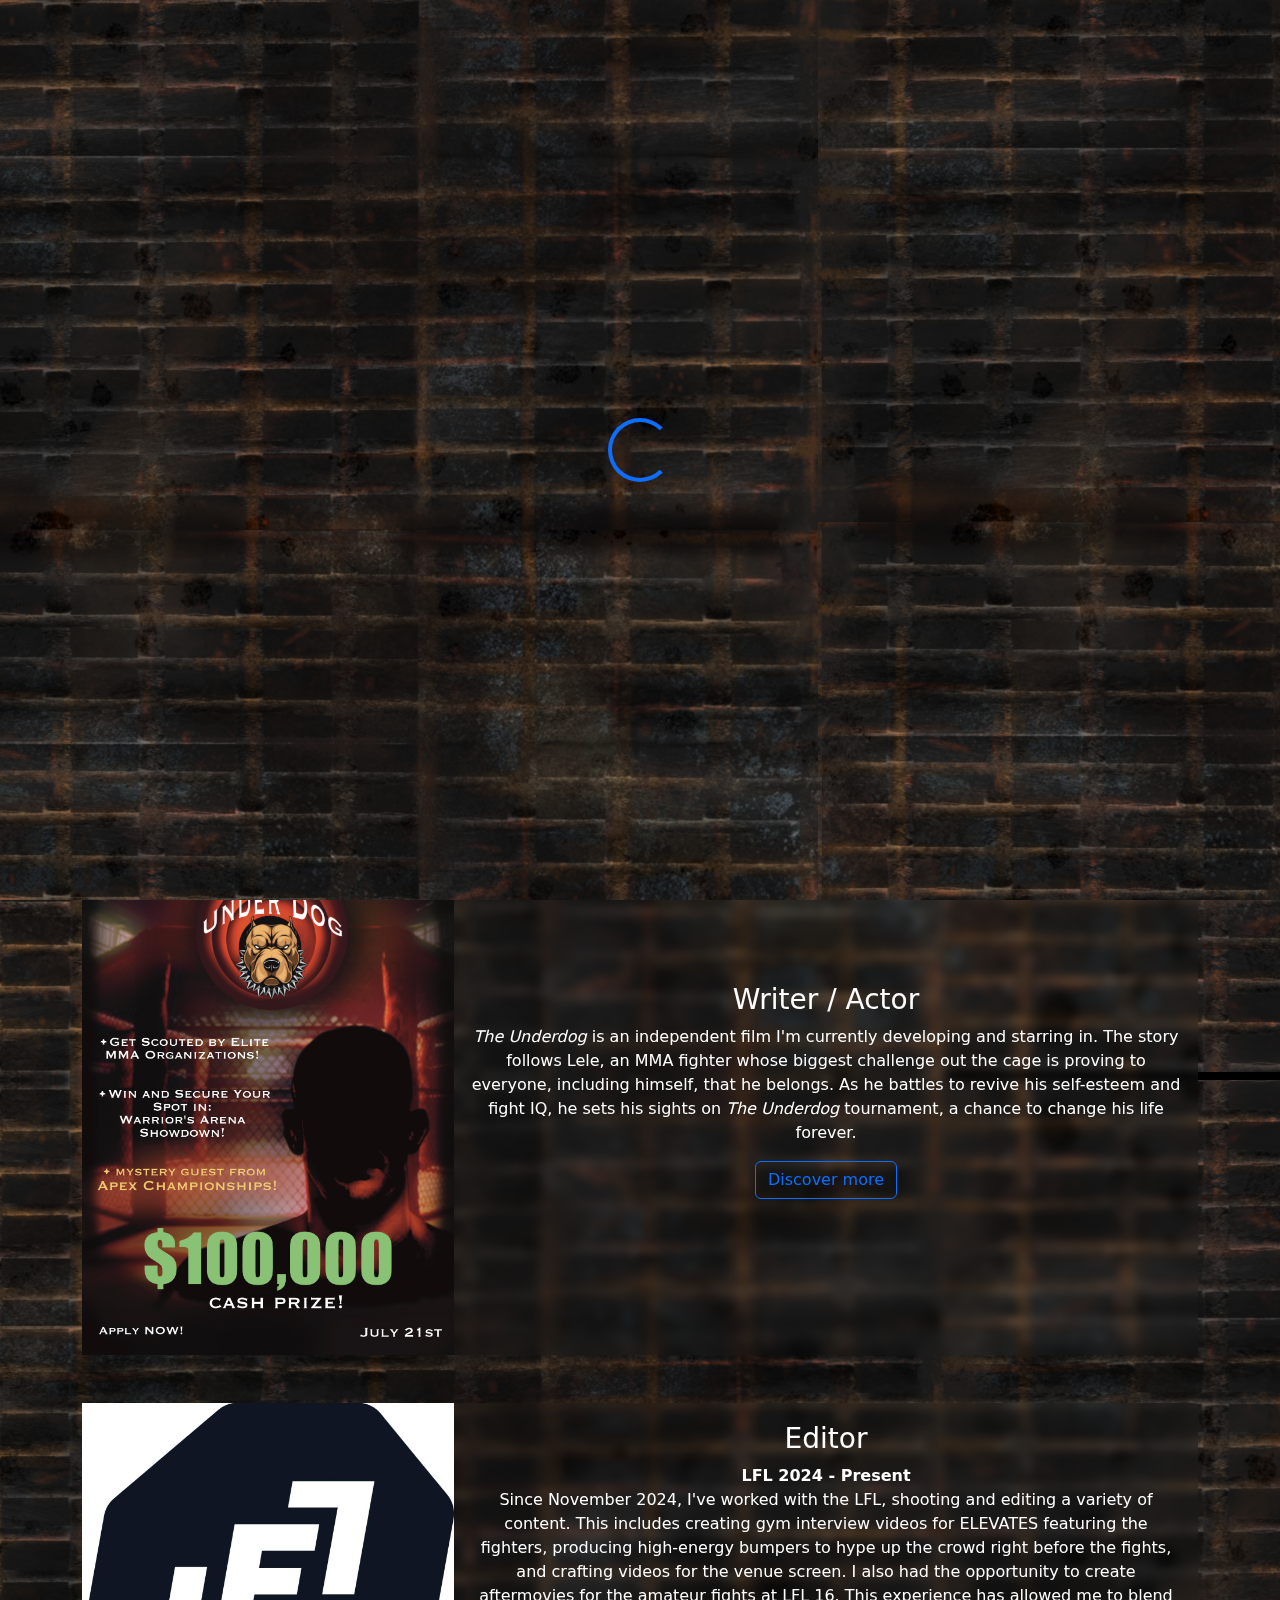
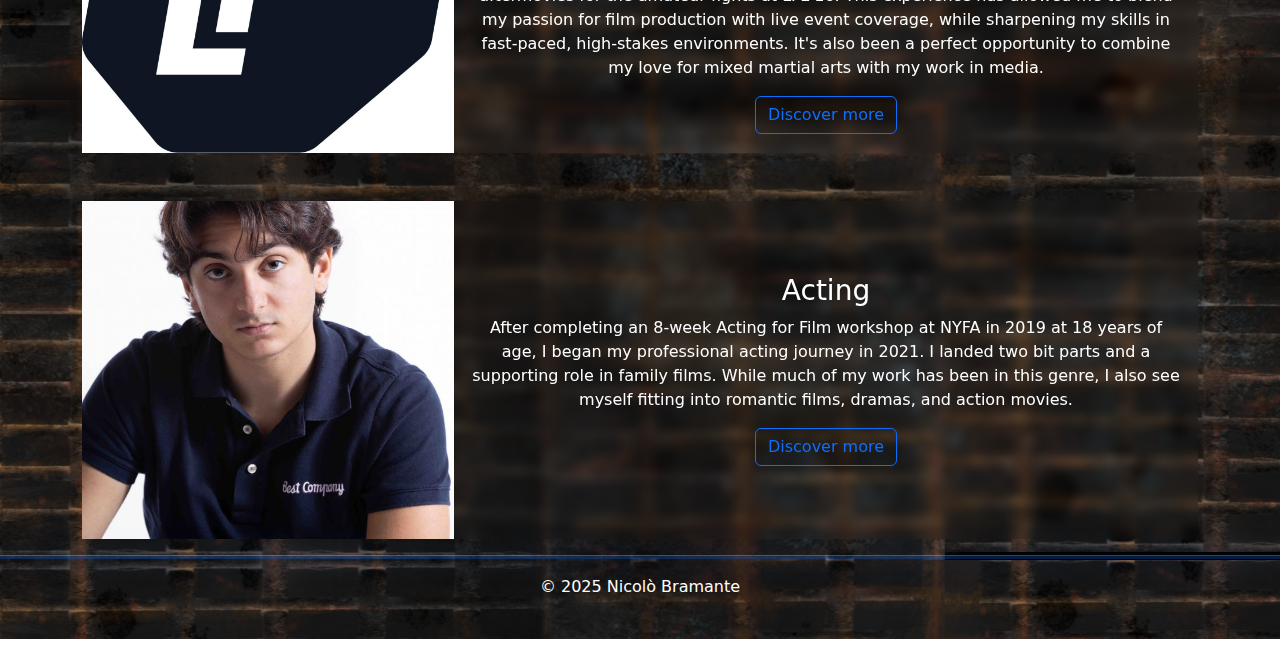
<file: mywork.html>
<!DOCTYPE html>
<html> 

<head>
    <meta charset="UTF-8">
    <meta name="viewport" content="width=device-width, initial-scale=1.0">
    <title>Nicolò Bramante - My Work</title>
    <link href="https://cdn.jsdelivr.net/npm/bootstrap@5.3.3/dist/css/bootstrap.min.css" rel="stylesheet" integrity="sha384-QWTKZyjpPEjISv5WaRU9OFeRpok6YctnYmDr5pNlyT2bRjXh0JMhjY6hW+ALEwIH" crossorigin="anonymous">
    <link href="https://fonts.googleapis.com/css2?family=Special+Elite&display=swap" rel="stylesheet">
    <style>
        .transparent-card {
          background-color: rgba(0, 0, 0, 0);
          border: none;
          backdrop-filter: blur(5px); 
        }
        .card-img-left {
          object-fit: cover;
          height: 100%; 
        }
        .nav-link {
            color: #ffffff !important;
            font-size: 1.5rem;
        }
        .nav-link:hover {
            color: #0d6efd !important; 
        }
        .glowing-navbar {
            background-color: rgba(0, 0, 0, 0); 
            box-shadow: 0 0 30px #0d6efd;
            width: 100%; 
        }
        .glowing-line {
            width: 100%;
            height: 4px;
            background-color: #0d6efd;
            box-shadow: 0 0 30px #0d6efd;
        }
        .img-fixed {
        max-width: 400px; 
        height: auto; 
        }
        .american-typewriter {
        font-family: 'Courier', serif;
        font-size: 1.5rem;
        font-weight: bold;
        }
        .custom-text {
            font-size: 1.5rem;
            line-height: 2; 
            background-color: rgba(0, 0, 0, 0); 
            border: none;
            backdrop-filter: blur(5px);
        }
        .instagram-media div {
          display: none !important;
        }
        .carousel-item img {
        max-width: 100%;
        max-height: 400px;
        object-fit: cover; 
        margin: auto; 
        }
        .responsive-img {
        width: 100%; /* Pe desktop, imaginea ocupă 40% din lățimea containerului */
        max-width: 500px; /* Dar nu mai mare de 500px */
        height: auto; /* Păstrează proporțiile */
        transform: rotate(-2deg);
        transition: all 0.3s ease;
        }
        /* Pe telefoane (ecrane mai mici de 768px) */
        @media (max-width: 768px) {
            .responsive-img {
                width: 100%; /* Ocupă mai mult spațiu pe mobil */
                max-width: 500px; /* Limită pentru a nu fi prea mare */
            }
        }
        /* Full-page preloader */
        #preloader {
            position: fixed;
            top: 0;
            left: 0;
            width: 100%;
            height: 100%;
            background: url('static/images/Wall4.png') repeat center center;;
            display: flex;
            justify-content: center;
            align-items: center;
            z-index: 9999;
        }

        /* Loading spinner */
        .spinner-border {
            width: 4rem;
            height: 4rem;
        }
    </style>
</head>
 
<body>
    <div class="bg-primary text-white text-center" style="background: url('static/images/Wall4.png') repeat; background-size: auto; height: 100%;">
        
      <div id="preloader">
        <div class="spinner-border text-primary" role="status">
            <span class="visually-hidden">Loading...</span>
        </div>
    </div>
      
      <div class="container-fluid d-flex align-items-center">
            <div class="col-md-5">
              <img src="static/images/B.png" alt="img" class="img-fluid responsive-img">
            </div>
            <nav class="navbar navbar-expand-lg ms-auto">
              <ul class="nav justify-content-center mx-auto">
                  <li class="nav-item">
                    <a class="nav-link" href="index.html">About Me</a>
                  </li>
                  <li class="nav-item">
                    <a class="nav-link" href="mywork.html">My Work</a>
                  </li>
                  <li class="nav-item">
                    <a class="nav-link" href="contact.html">Contact</a>
                  </li>
                </ul>
              </nav>
          </div>

              
        

        
          <div class="container mt-5">
            <div class="card transparent-card">
              <div class="row g-0">
                <!-- Image Section -->
                <div class="col-md-4">
                  <img src="static/images/Poster Aurio.jpg" class="img-fluid card-img-left" alt="Image"style="width:100%;height:auto">
                </div>
                <!-- Text Section -->
                <div class="col-md-8 d-flex align-items-center">
                  <div class="card-body text-white">
                    <h3 class="card-title">Writer / Producer</h3>
                    <p class="card-text">
                      <i>Adrenaline</i> is an action-packed crime drama series I've been developing since June 2023. 
                      Set in present-day New York City, the story follows a brave young NYC native, Lil J (Aurio Vida), 
                      who risks it all to take down the cartel when they threaten to destroy everything he's worked for.
                       I wrote and produced the pilot and wrote two seasons. Directed and co-produced by Caio Lourenço De Melo, 
                       <i>Adrenaline</i> stars Aurio Vida, Jamie Gene, Joshua Albano, Emiljano Lamushi, and Ady Van Der Plas in key roles. With gripping action and a raw, real-world storyline,
                       <i>Adrenaline</i> brings high stakes to every moment.            
                      </p>
                    <a href="adrenaline.html" class="btn btn-outline-primary">Discover more</a>
                  </div>
                </div>
              </div>
            </div>
          </div>
          <div class="container mt-5">
            <div class="card transparent-card">
              <div class="row g-0">
                <!-- Image Section -->
                <div class="col-md-4">
                  <img src="static/images/Poster Underdog.jpg" class="img-fluid card-img-left" alt="Image"style="width:100%;height:auto">
                </div>
                <!-- Text Section -->
                <div class="col-md-8 d-flex align-items-center">
                  <div class="card-body text-white">
                    <h3 class="card-title">Writer / Actor</h3>
                    <p class="card-text">
                      <i>The Underdog</i> is an independent film I'm currently developing and starring in. 
                      The story follows Lele, an MMA fighter whose biggest challenge out the cage 
                      is proving to everyone, including himself, that he belongs. As he battles to revive his self-esteem and fight IQ, 
                      he sets his sights on <i>The Underdog</i> tournament, a chance to change his life forever.
                    </p>
                    <a href="underdog.html" class="btn btn-outline-primary">Discover more</a>
                  </div>
                </div>
              </div>
            </div>
          </div>
        
          <div class="container mt-5">
            <div class="card transparent-card">
              <div class="row g-0">
                <!-- Image Section -->
                <div class="col-md-4">
                  <img src="static/images/lfl.jpeg" class="img-fluid card-img-left" alt="Image"style="width:100%;height:auto">
                </div>
                <!-- Text Section -->
                <div class="col-md-8 d-flex align-items-center">
                  <div class="card-body text-white">
                    <h3 class="card-title">Editor</h3>
                    <p class="card-text">
                      <b>LFL 2024 - Present</b><br/>
                      Since November 2024, I've worked with the LFL, shooting and editing a variety of content. This includes creating gym interview videos for ELEVATES featuring the fighters, producing high-energy bumpers to hype up the crowd right before the fights, and crafting videos for the venue screen. I also had the opportunity to create aftermovies for the amateur fights at LFL 16. This experience has allowed me to blend my passion for film production with live event coverage, while sharpening my skills in fast-paced, high-stakes environments. It's also been a perfect opportunity to combine my love for mixed martial arts with my work in media.
                    </p>
                    <a href="lfl.html" class="btn btn-outline-primary">Discover more</a>
                  </div>
                </div>
              </div>
            </div>
          </div>
        
        <div class="container mt-5">
            <div class="card transparent-card">
              <div class="row g-0">
                <!-- Image Section -->
                <div class="col-md-4">
                  <img src="static/images/acting.jpg" class="img-fluid card-img-left" alt="Image"style="width:100%;height:auto">
                </div>
                <!-- Text Section -->
                <div class="col-md-8 d-flex align-items-center">
                  <div class="card-body text-white">
                    <h3 class="card-title">Acting</h3>
                    <p class="card-text">
                      After completing an 8-week Acting for Film workshop at NYFA in 2019 at 18 years of age, I began my professional acting journey in 2021.
                       I landed two bit parts and a supporting role in family films. While much of my work has been in this genre, I also see myself fitting into 
                       romantic films, dramas, and action movies.
                    </p>
                    <a href="acting.html" class="btn btn-outline-primary">Discover more</a>
                  </div>
                </div>
              </div>
          </div>
        </div>
        
            
            
            <hr class="glowing-line">
            <p>© 2025 Nicolò Bramante</p>
            <p>&emsp;</p>
          
    </div>
          
    <script src="https://cdn.jsdelivr.net/npm/bootstrap@5.3.3/dist/js/bootstrap.bundle.min.js" integrity="sha384-YvpcrYf0tY3lHB60NNkmXc5s9fDVZLESaAA55NDzOxhy9GkcIdslK1eN7N6jIeHz" crossorigin="anonymous"></script>
</body>

</html>
</file>
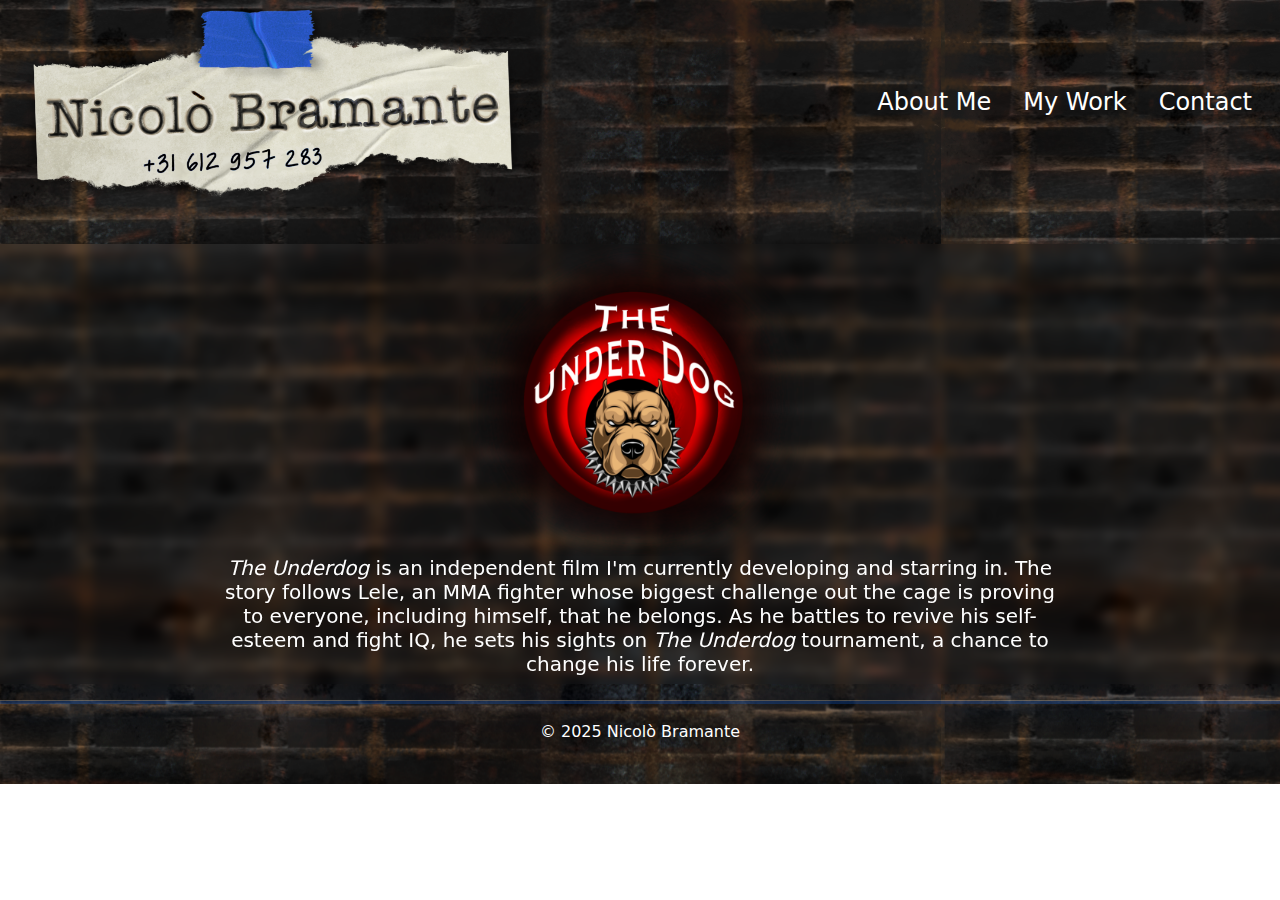
<file: underdog.html>
<!DOCTYPE html>
<html> 

<head>
    <!-- Google tag (gtag.js) -->
    <script async src="https://www.googletagmanager.com/gtag/js?id=G-8HMHVT6ZLY"></script>
    <script>
          window.dataLayer = window.dataLayer || [];
          function gtag(){dataLayer.push(arguments);}
          gtag('js', new Date());
    
          gtag('config', 'G-8HMHVT6ZLY');
    </script>
    <meta charset="UTF-8">
    <meta name="viewport" content="width=device-width, initial-scale=1.0">
    <title>Nicolò Bramante - The Underdog</title>
    <link href="https://cdn.jsdelivr.net/npm/bootstrap@5.3.3/dist/css/bootstrap.min.css" rel="stylesheet" integrity="sha384-QWTKZyjpPEjISv5WaRU9OFeRpok6YctnYmDr5pNlyT2bRjXh0JMhjY6hW+ALEwIH" crossorigin="anonymous">
    <link href="https://fonts.googleapis.com/css2?family=Special+Elite&display=swap" rel="stylesheet">
    <link rel="stylesheet" href="static/style.css">
    
</head>
 
<body>
    <div class="bg-primary text-white text-center" style="background: url('static/images/Wall4.png') repeat; background-size: auto; height: 100%;">
        

      <div class="container-fluid d-flex align-items-center">
            <div class="col-md-5">
              <img src="static/images/B.png" alt="img" class="img-fluid responsive-img">
            </div>
            <nav class="navbar navbar-expand-lg ms-auto">
              <ul class="nav justify-content-center mx-auto">
                  <li class="nav-item">
                    <a class="nav-link" href="index.html">About Me</a>
                  </li>
                  <li class="nav-item">
                    <a class="nav-link" href="mywork.html">My Work</a>
                  </li>
                  <li class="nav-item">
                    <a class="nav-link" href="contact.html">Contact</a>
                  </li>
                </ul>
              </nav>
          </div>

              
          <p>&emsp;</p>
          <div class="transparent-card">
            <img src="static/images/Underdog logo.png" alt="img" style="width:50vh;height:auto">
            
            <div class="container d-flex justify-content-center">
                <div class="w-75 text-center">
                    <h5><i>The Underdog</i> is an independent film I'm currently developing and starring in. 
                        The story follows Lele, an MMA fighter whose biggest challenge out the cage 
                        is proving to everyone, including himself, that he belongs. As he battles to revive his self-esteem and fight IQ, 
                        he sets his sights on <i>The Underdog</i> tournament, a chance to change his life forever.</h5>
                </div>
            </div>
          </div>
            
            
            <hr class="glowing-line">
            <p>© 2025 Nicolò Bramante</p>
            <p>&emsp;</p>
          
    </div>
          
    <script src="https://cdn.jsdelivr.net/npm/bootstrap@5.3.3/dist/js/bootstrap.bundle.min.js" integrity="sha384-YvpcrYf0tY3lHB60NNkmXc5s9fDVZLESaAA55NDzOxhy9GkcIdslK1eN7N6jIeHz" crossorigin="anonymous"></script>

  </body>

</html>
</file>
<file: static/style.css>
.transparent-card {
    background-color: rgba(0, 0, 0, 0);
    border: none;
    backdrop-filter: blur(5px); 
  }
  .card-img-left {
    object-fit: cover;
    height: 100%; 
  }
  .nav-link {
      color: #ffffff !important;
      font-size: 1.5rem;
  }
  .nav-link:hover {
      color: #0d6efd !important; 
  }
  .glowing-navbar {
      background-color: rgba(0, 0, 0, 0); 
      box-shadow: 0 0 30px #0d6efd;
      width: 100%; 
  }
  .glowing-line {
      width: 100%;
      height: 4px;
      background-color: #0d6efd;
      box-shadow: 0 0 30px #0d6efd;
  }
  .img-fixed {
  max-width: 400px; 
  height: auto; 
  }
  .american-typewriter {
  font-family: 'Courier', serif;
  font-size: 1.5rem;
  font-weight: bold;
  }
  .custom-text {
      font-size: 1.2rem;
      line-height: 2; 
      background-color: rgba(0, 0, 0, 0); 
      border: none;
      backdrop-filter: blur(5px);
  }
  .instagram-media div {
    display: none !important;
  }
  .carousel-item img {
  max-width: 100%;
  max-height: 400px;
  object-fit: cover; 
  margin: auto; 
  }
  .responsive-img {
  width: 100%; /* Pe desktop, imaginea ocupă 40% din lățimea containerului */
  max-width: 500px; /* Dar nu mai mare de 500px */
  height: auto; /* Păstrează proporțiile */
  transform: rotate(-2deg);
  transition: all 0.3s ease;
  }
  /* Pe telefoane (ecrane mai mici de 768px) */
  @media (max-width: 768px) {
      .responsive-img {
          width: 100%; /* Ocupă mai mult spațiu pe mobil */
          max-width: 500px; /* Limită pentru a nu fi prea mare */
      }
  }
  /* Full-page preloader */
  #preloader {
      position: fixed;
      top: 0;
      left: 0;
      width: 100%;
      height: 100%;
      background: url('static/images/Wall4.png') repeat center center;;
      display: flex;
      justify-content: center;
      align-items: center;
      z-index: 9999;
  }

  /* Loading spinner */
  .spinner-border {
      width: 4rem;
      height: 4rem;
  }
  .instagram-icon {
    color: #E1306C; /* Instagram Pink */
    }
    .youtube-icon {
        color:red;
    }
    .whatsapp-icon {
        color:green;
    }
    .linkedin-icon {
        color: blue;
    }
    .carousel-item {
        display: none;
    }

    .carousel-item.active {
        display: block;
    }
    .instagram-video {
        width: 100%;
        max-width: 300px; /* Adjust width if needed */
        aspect-ratio: 9 / 16; /* Makes it vertical */
    }
</file>
